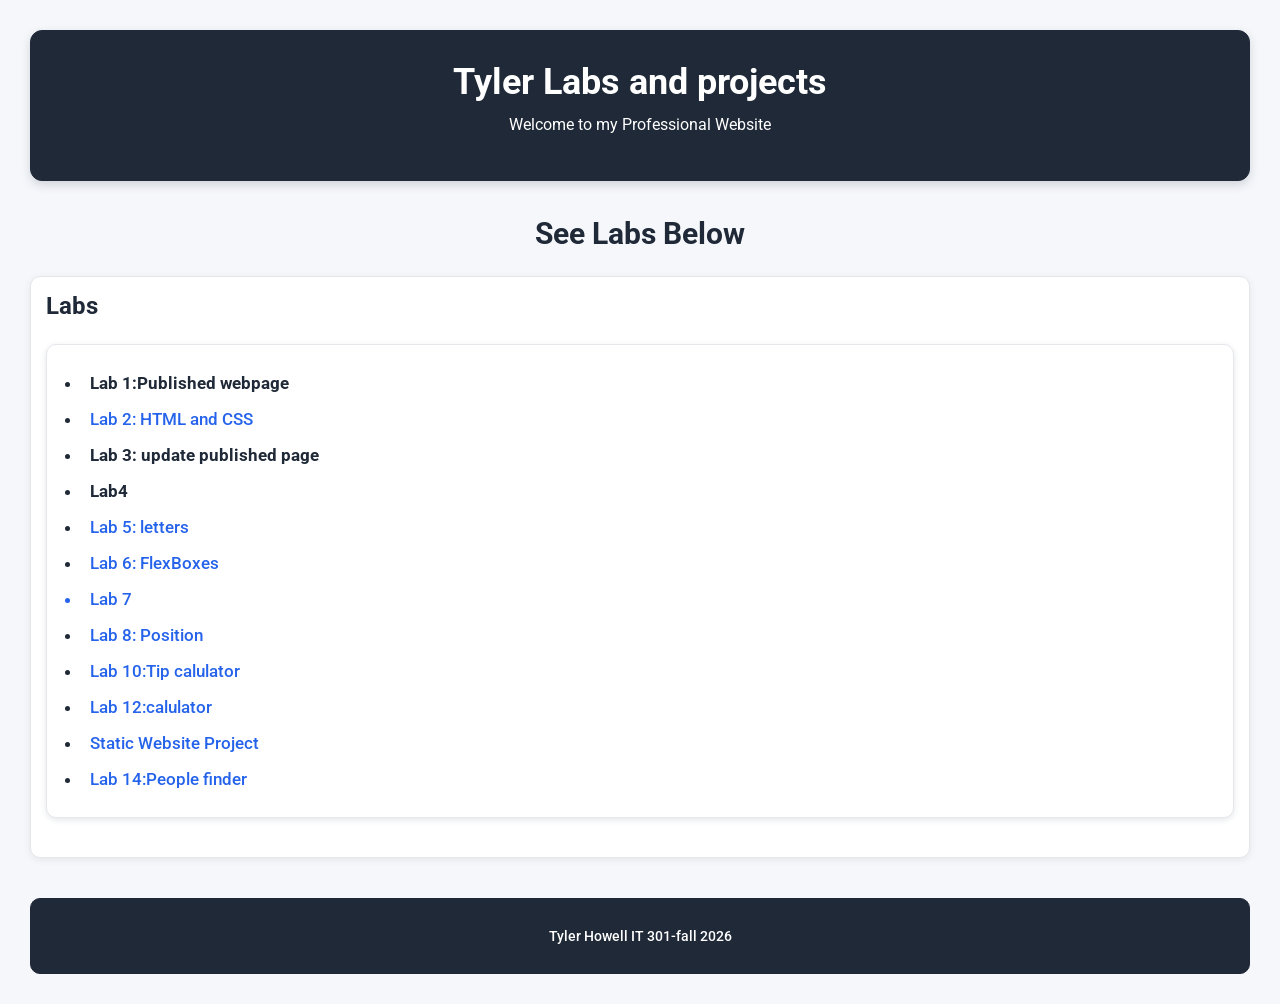
<file: index.html>
<!DOCTYPE html>
<html lang="en">
<head>
    <meta charset="UTF-8">
    <meta name="viewport" content="width=device-width, initial-scale=1.0">
    <title>Labs and Projects</title>
    <link rel="stylesheet" href="indexstyle.css">
<link rel="preconnect" href="https://fonts.googleapis.com">
<link rel="preconnect" href="https://fonts.gstatic.com" crossorigin>
<link href="https://fonts.googleapis.com/css2?family=Bitcount+Prop+Double+Ink:wght@100..900&family=Roboto:ital,wght@0,100..900;1,100..900&display=swap" rel="stylesheet">
<link rel="preconnect" href="https://fonts.googleapis.com">
<link rel="preconnect" href="https://fonts.gstatic.com" crossorigin>
<link href="https://fonts.googleapis.com/css2?family=Bitcount+Prop+Double+Ink:wght@100..900&family=Roboto:ital,wght@0,100..900;1,100..900&display=swap" rel="stylesheet">
</head>
<body>
    <header>Tyler Labs and projects
        <p>Welcome to my Professional Website</p> 
    </header>

    <h1>See Labs Below</h1>
    <h2>Labs
        <ul>
        <li>Lab 1:Published webpage</li>
        <li><a href="styling%20with%20CSS.html">Lab 2: HTML and CSS</a></li>
        <li>Lab 3: update published page</li>
        <li>Lab4 </li>
        <li><a href="Lab5.html"> Lab 5: letters</li>
        <li><a href="Lab6.html"> Lab 6: FlexBoxes</li>
        <li>Lab 7</li>
        <li><a href="position.html"> Lab 8: Position </li>
        <li><a href="Lab10.html"> Lab 10:Tip calulator</li>
        <li><a href="Lab12.html"> Lab 12:calulator</li>
        <li> <a href="project/index.html"> Static Website Project </li>
        <li><a href="lab14.html"> Lab 14:People finder</li>
        </ul>
    </h2>
</body>
<footer>
    <p>Tyler Howell IT 301-fall 2026</p>
</footer>
</html>
</file>
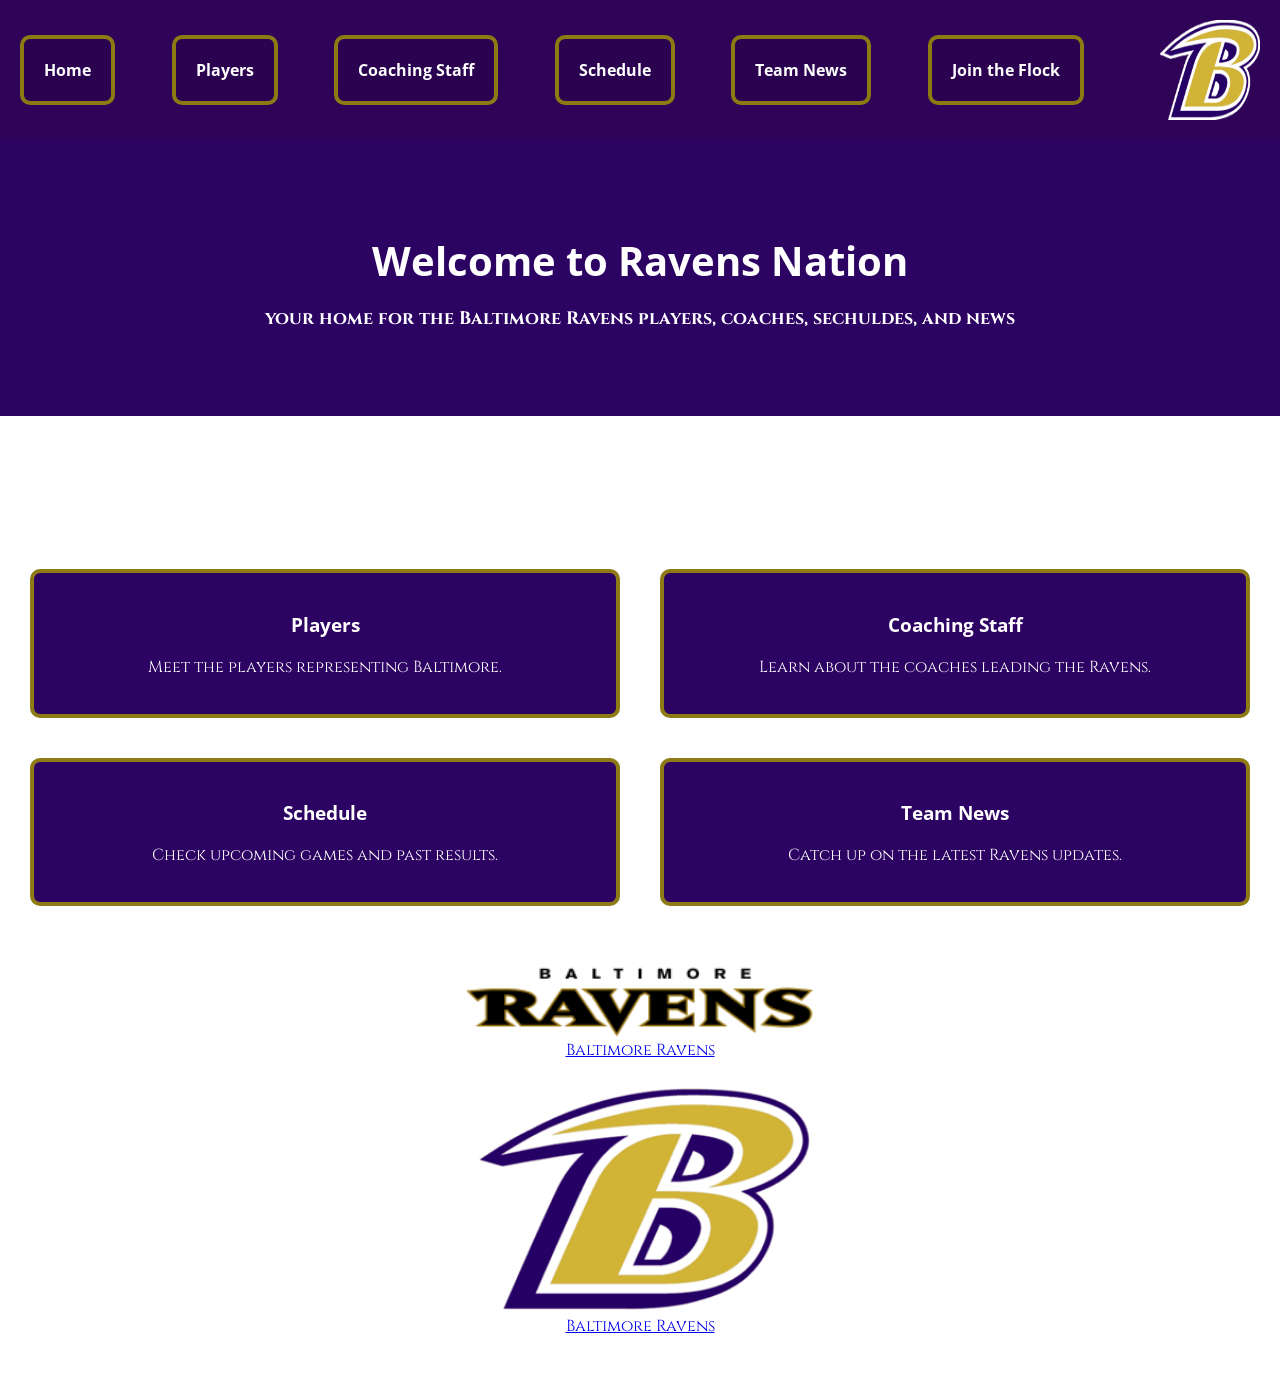
<file: project/index.html>
<!DOCTYPE html>
<html lang="en">
<head>
    <meta charset="UTF-8">
    <meta name="viewport" content="width=device-width, initial-scale=1.0">
    <title>Ravens Fan Page</title>
    <link rel="stylesheet" href="css/Indexstyle.css">
    <link rel="stylesheet" href="css/nav.css">
    <link rel="stylesheet" href="css/footer.css">
    <link rel="preconnect" href="https://fonts.googleapis.com">
<link rel="preconnect" href="https://fonts.gstatic.com" crossorigin>
<link href="https://fonts.googleapis.com/css2?family=Cinzel:wght@400..900&family=Open+Sans:ital,wght@0,300..800;1,300..800&display=swap" rel="stylesheet">
</head>
<body>
    <header>    
        <nav>                                                   <!-- NavBar-->

            <a href="index.html">Home</a>
            <a href="players.html">Players</a>
            <a href="coaches.html">Coaching Staff</a>
            <a href="schedule.html">Schedule</a>
            <a href="news.html">Team News</a>
            <a href="newsletter.html">Join the Flock</a>
            <img src="Images/sheildlogo.png" alt="Baltimore Ravens shield logo" class="nav-logo">
        </nav>
    </header>
    <section class="welcom">                                            <!-- Head of Page, the welcome -->
        <h1>Welcome to Ravens Nation</h1>
        <p>
            your home for the Baltimore Ravens players, coaches, sechuldes, and news
        </p>
    </section>


    <section class="sections">                               <!-- Section for all nav links to other parts of the website -->
    <h2>Explore Ravens Nation</h2>

    <a href="players.html" class="players card">
        <h3>Players</h3>
        <p>Meet the players representing Baltimore.</p>      
    </a>

    <a href="coaches.html" class="coaches card">
        <h3>Coaching Staff</h3>
        <p>Learn about the coaches leading the Ravens.</p>
    </a>

    <a href="schedule.html" class="schedule card">
        <h3>Schedule</h3>
        <p>Check upcoming games and past results.</p>
    </a>

    <a href="news.html" class="news card">
        <h3>Team News</h3>
        <p>Catch up on the latest Ravens updates.</p>
    </a>
</section>
<footer class="footer">                             <!-- Footer With Both Logos -->
    <img src="Images/ravenslogo.webp" alt="Baltimore Ravens team logo">
    <a href="https://commons.wikimedia.org/wiki/File:Baltimore_Ravens_wordmark.svg">Baltimore Ravens</a>, Public domain, via Wikimedia Commons
    <img src="Images/sheildlogo.png" alt="Baltimore Ravens team logo">
    <a href="https://commons.wikimedia.org/wiki/File:Baltimore_Ravens_B.png">Baltimore Ravens</a>, Public domain, via Wikimedia Commons
</footer>
</body>
</html>
</file>
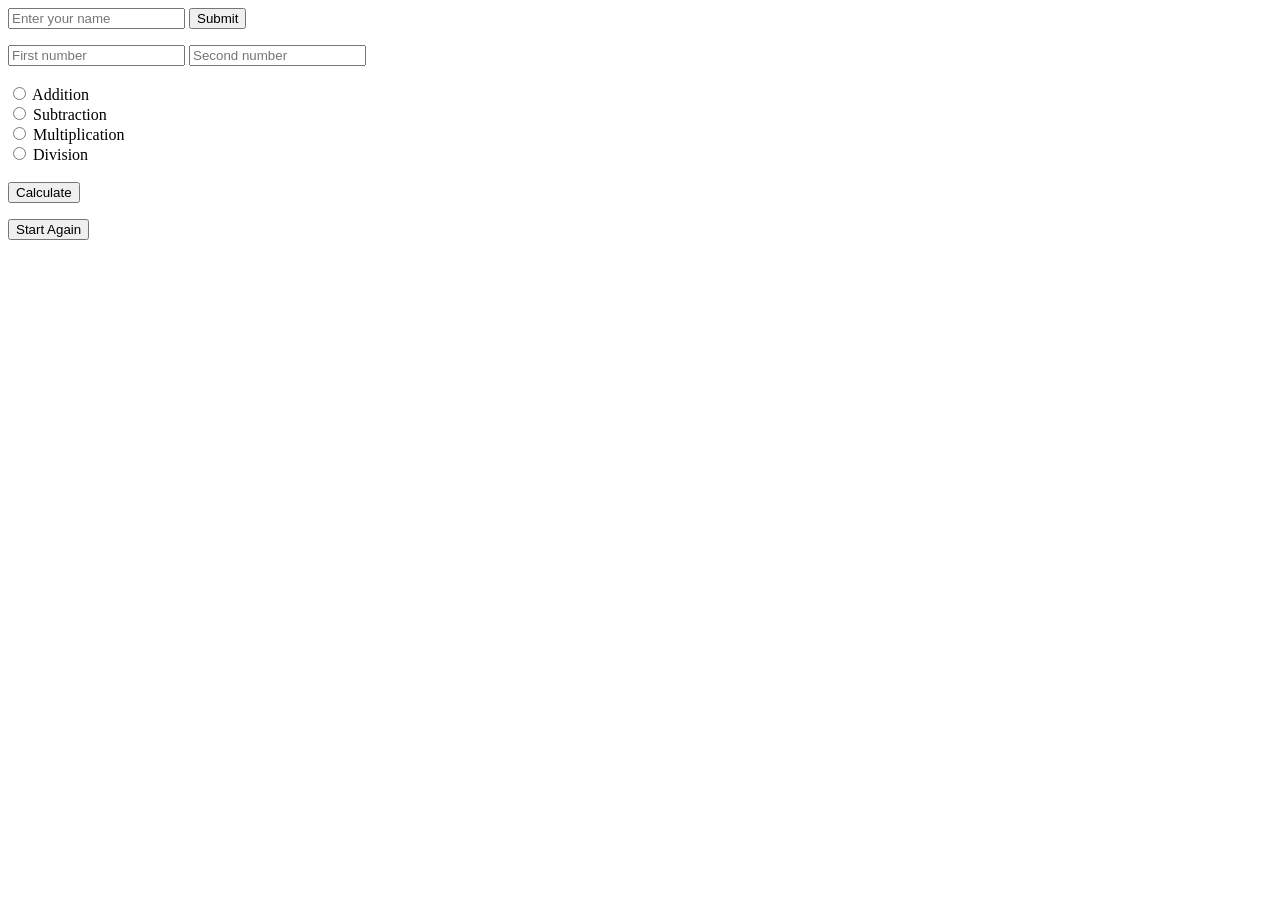
<file: Lab12.html>
<!DOCTYPE html>
<html lang="en">
<head>
    <meta charset="UTF-8">
    <meta name="viewport" content="width=device-width, initial-scale=1.0">
    <title>Document</title>
</head>
<body>
    <input type="text" id="name" placeholder="Enter your name">
    <button onclick="greet()">Submit</button>
    <p id="greeting"></p>

<input type="number" id="num1" placeholder="First number">
<input type="number" id="num2" placeholder="Second number">

<br><br>

<input type="radio" name="math" value="add"> Addition
<br>
<input type="radio" name="math" value="subtract"> Subtraction
<br>
<input type="radio" name="math" value="multiply"> Multiplication
<br>
<input type="radio" name="math" value="divide"> Division

<br><br>

<button onclick="calculate()">Calculate</button>

<p id="result"></p>

<button onclick="resetPage()">Start Again</button>

<script>

    function greet() {
    let name = document.getElementById("name").value;
    document.getElementById("greeting").textContent = "Hello, " + name;
}

function calculate() {
    let num1 = Number(document.getElementById("num1").value);
    let num2 = Number(document.getElementById("num2").value);
    let math = document.querySelector('input[name="math"]:checked');

    if (math == null) {
        document.getElementById("result").textContent = "Choose a calculation";
    }
    else if (math.value == "add") {
        document.getElementById("result").textContent = num1 + num2;
    }
    else if (math.value == "subtract") {
        document.getElementById("result").textContent = num1 - num2;
    }
    else if (math.value == "multiply") {
        document.getElementById("result").textContent = num1 * num2;
    }
    else if (math.value == "divide") {
        if (num2 == 0) {
            document.getElementById("result").textContent = "Cannot divide by zero";
        }
        else {
            document.getElementById("result").textContent = num1 / num2;
        }
    }
}

function resetPage() {
    document.getElementById("name").value = "";
    document.getElementById("num1").value = "";
    document.getElementById("num2").value = "";
    document.getElementById("greeting").textContent = "";
    document.getElementById("result").textContent = "";
}

</script>
</body>
</html>
</file>
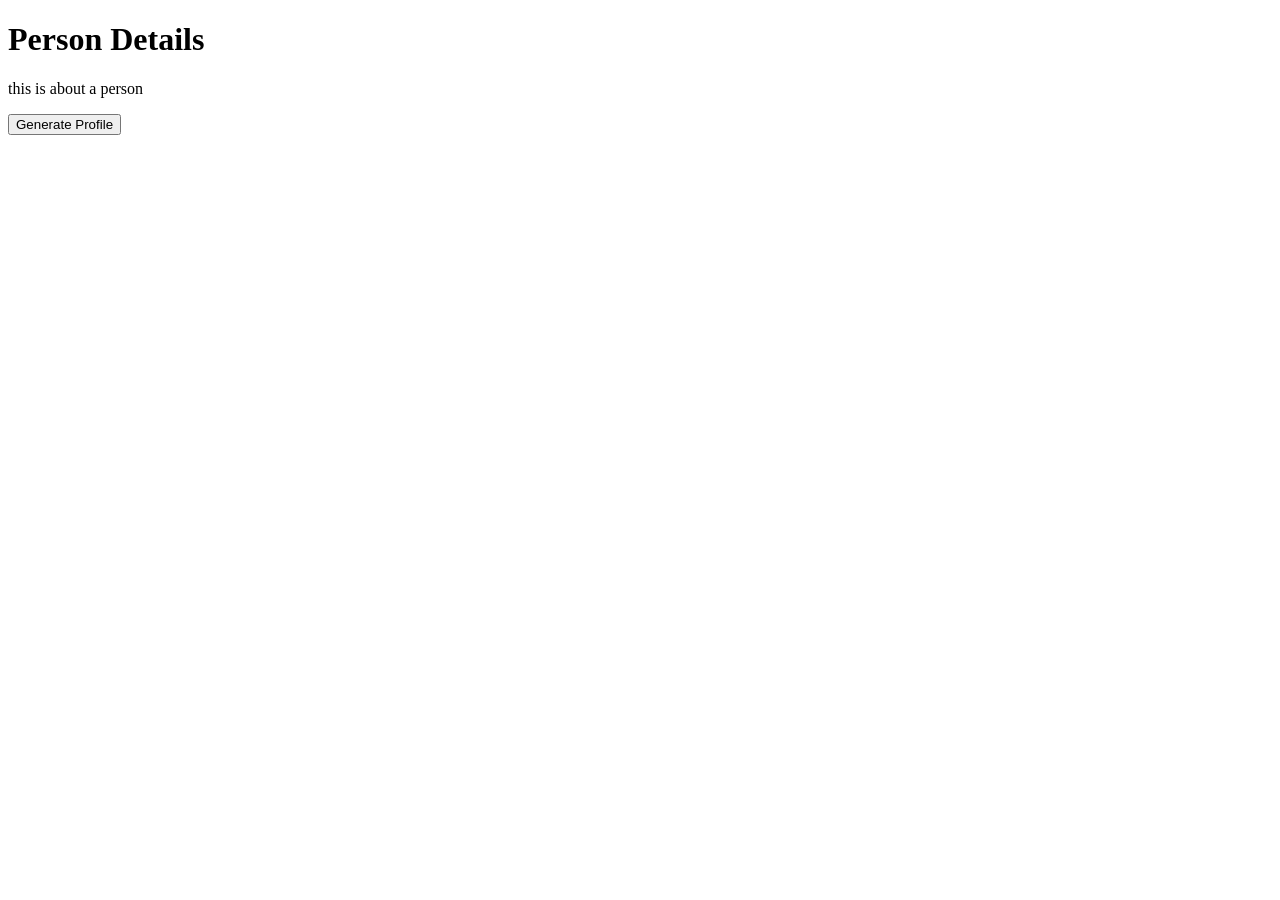
<file: lab14.html>
<!DOCTYPE html>
<html lang="en">
<head>
    <meta charset="UTF-8">
    <meta name="viewport" content="width=device-width, initial-scale=1.0">
    <title>Lab 14</title>
</head>
<body>
    <h1>Person Details</h1>
    <p>this is about a person</p>

    <script>
    let img = document.createElement('img');
    let bttn = document.createElement('button');
    let div = document.createElement('div');

    bttn.type = 'button';
    bttn.textContent = 'Generate Profile';

    document.body.appendChild(bttn);
    document.body.appendChild(div);

    const createProfile = async () => {
        let response = await fetch('https://randomuser.me/api/');
        let data = await response.json();

        let user = data.results[0];

        img.src = user.picture.large;
        img.alt = 'User picture';
        img.style.width = '150px';

        let name = document.createElement('p');
        name.textContent = user.name.first + ' ' + user.name.last;

        let email = document.createElement('p');
        email.textContent = user.email;

        let phone = document.createElement('p');
        phone.textContent = user.phone;

        div.innerHTML = '';
        div.appendChild(img);
        div.appendChild(name);
        div.appendChild(email);
        div.appendChild(phone);
    
};


    bttn.addEventListener('click', createProfile);
</script>

</body>
</html>
</file>
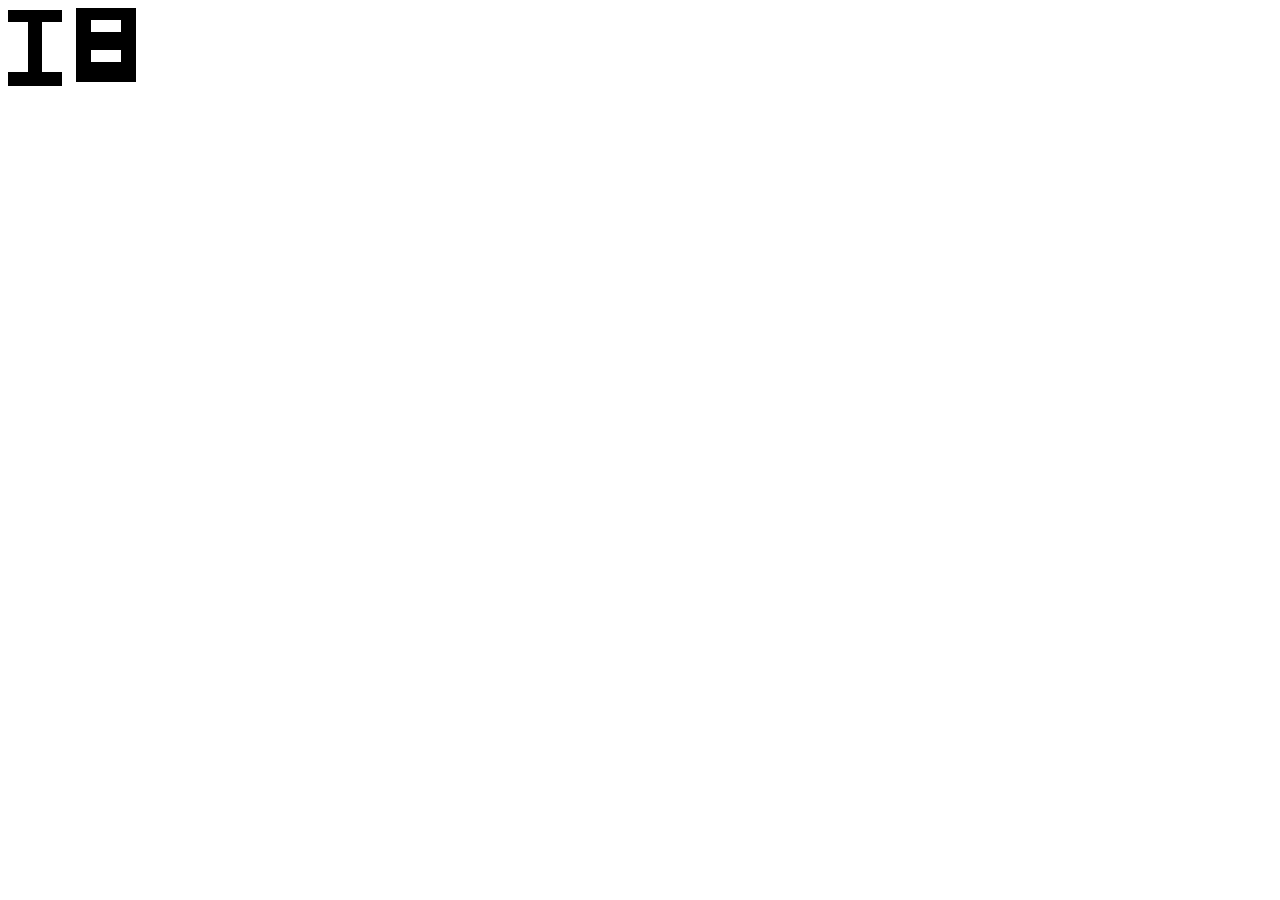
<file: Lab5.html>
<!DOCTYPE html>
<html lang="en">
<head>
    <meta charset="UTF-8">
    <meta name="viewport" content="width=device-width, initial-scale=1.0">
    <title>Lab 5</title>
    <style>
.i{background-color: black;
display: inline-block;
}
.il,.ir{
    background-color: white;
    display: inline-block;
    width:20px;
    height: 50px;
    
    
}
.il{
    margin: 12px 5px 10px 0;
}
.ir{ margin: 12px 0  10px  5px;

}
.b{
    background-color: black;
    display: inline-block;
    width: 60px;
    height: 74px;
    margin-left: 10px;
    }

    .btop, .bbottom {
        background-color: white;
        width: 30px;
        height: 12px;
        margin-left: 15px;
    }

    .btop {
        margin-top: 12px;
    }

    .bbottom {
        margin-top: 18px;
    }

</style>
</head>
<body>
<div class="i">
    <div class="il"></div>
    <div class="ir"></div>
</div>
<div class="b">
        <div class="btop"></div>
        <div class="bbottom"></div>
    </div>
</body>
</html>
</file>
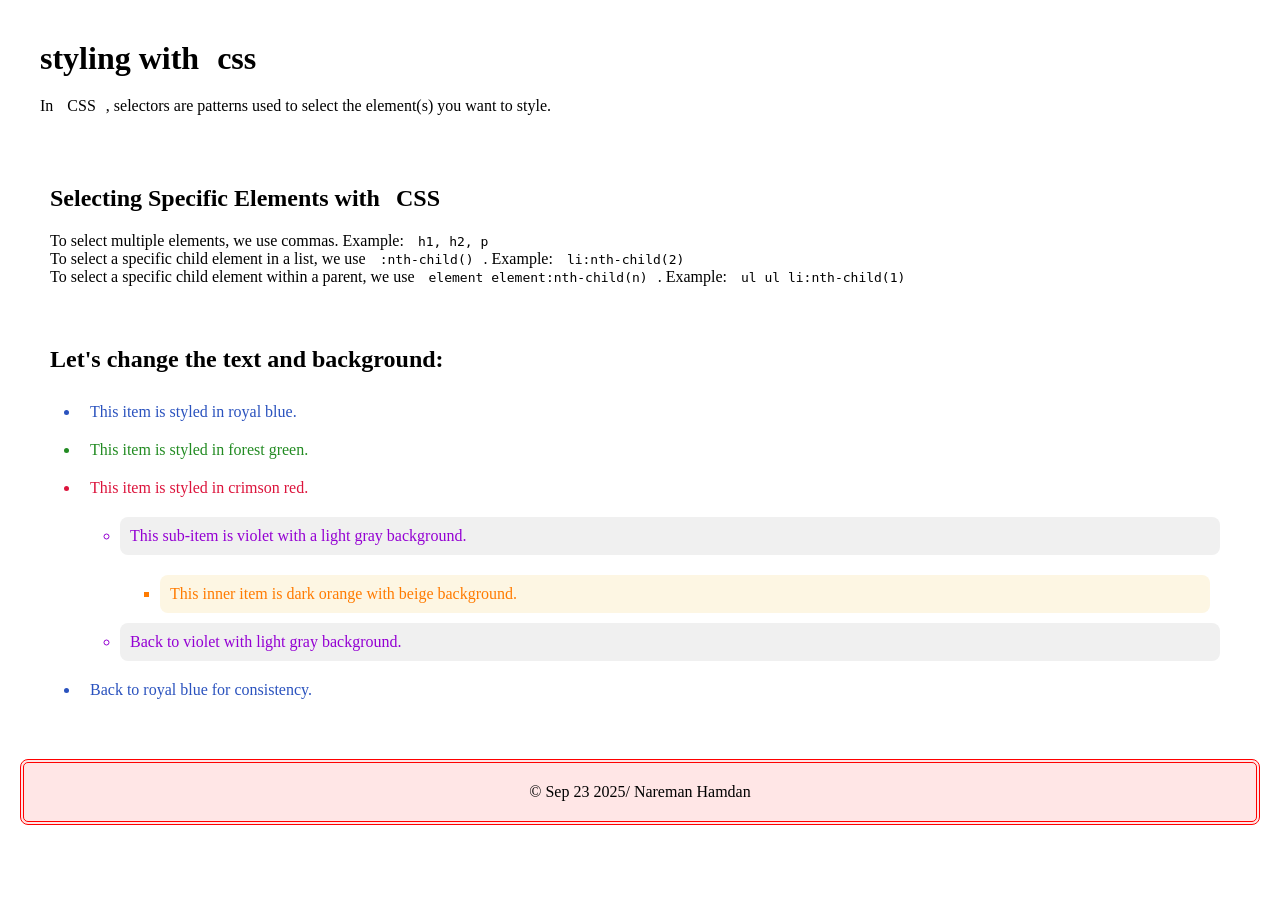
<file: styling with CSS.html>
<!DOCTYPE html>
<html lang="en">
<head>
  <meta charset="UTF-8">
  <meta name="viewport" content="width=device-width, initial-scale=1.0">
  <title>Styling with CSS</title>
  <link rel="stylesheet" href="style.css">
</head>
<body>


  <header>
    <h1>styling with <span>css</span></h1>
    <p>In <span>CSS</span>, selectors are patterns used to select the element(s) you want to style.</p>
  </header>

 <main>

    <section>
      <h2>Selecting Specific Elements with <span>CSS</span></h2>
      <p>
        To select multiple elements, we use commas. Example: <code>h1, h2, p</code><br>
        To select a specific child element in a list, we use <code>:nth-child()</code>. Example: <code>li:nth-child(2)</code><br>
        To select a specific child element within a parent, we use <code>element element:nth-child(n)</code>. Example: <code>ul ul li:nth-child(1)</code>

      </p>
    </section>
    
    <section>
        <h2>Let's change the text and background:</h2>
        <ul>
          <li>This item is styled in royal blue.</li>
          <li>This item is styled in forest green.</li>
          <li>This item is styled in crimson red.</li>

          <ul>
            <li>This sub-item is violet with a light gray background.</li>
            <ul>
              <li>This inner item is dark orange with beige background.</li>
            </ul>
            <li>Back to violet with light gray background.</li>
          </ul>

          <li>Back to royal blue for consistency.</li>
        </ul>
      </section>
  
  </main>

  <footer>
    <p>&#169; Sep 23 2025/ Nareman Hamdan</p>
  </footer>

</body>
</html>
</file>
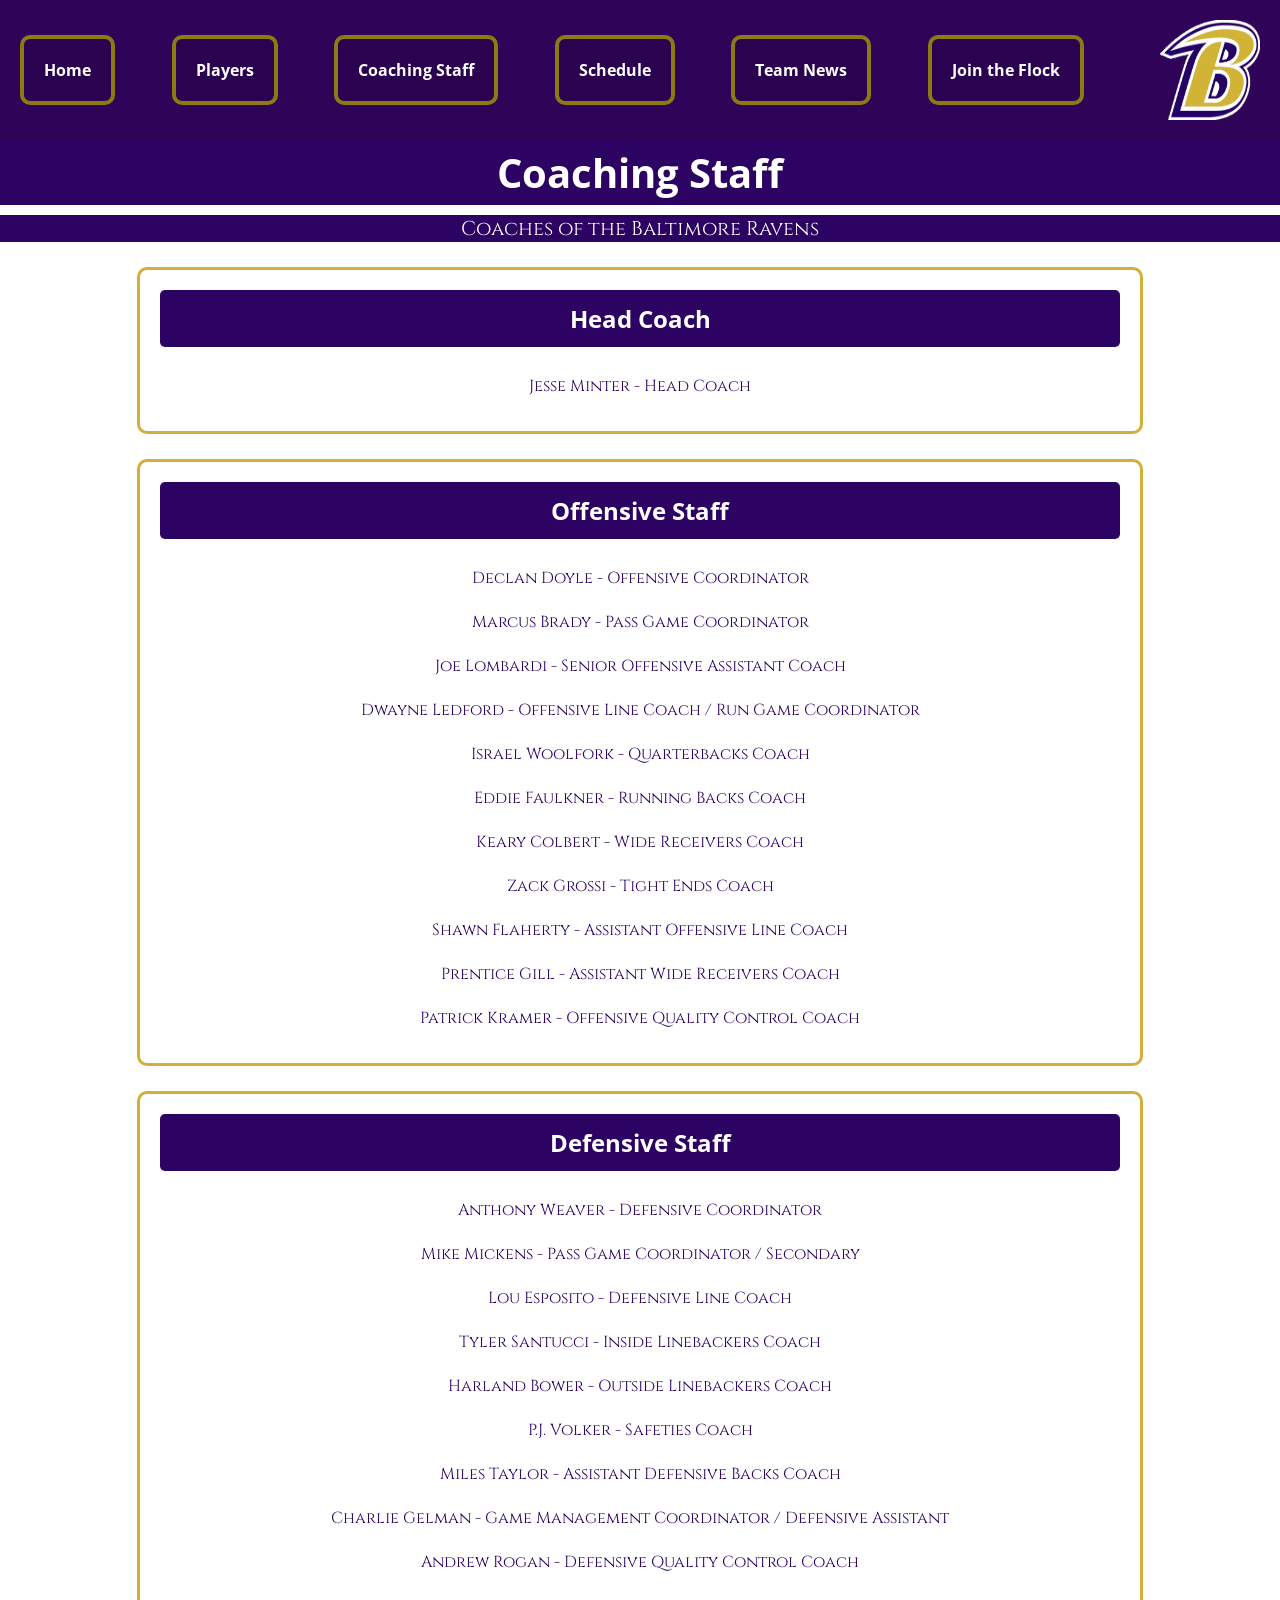
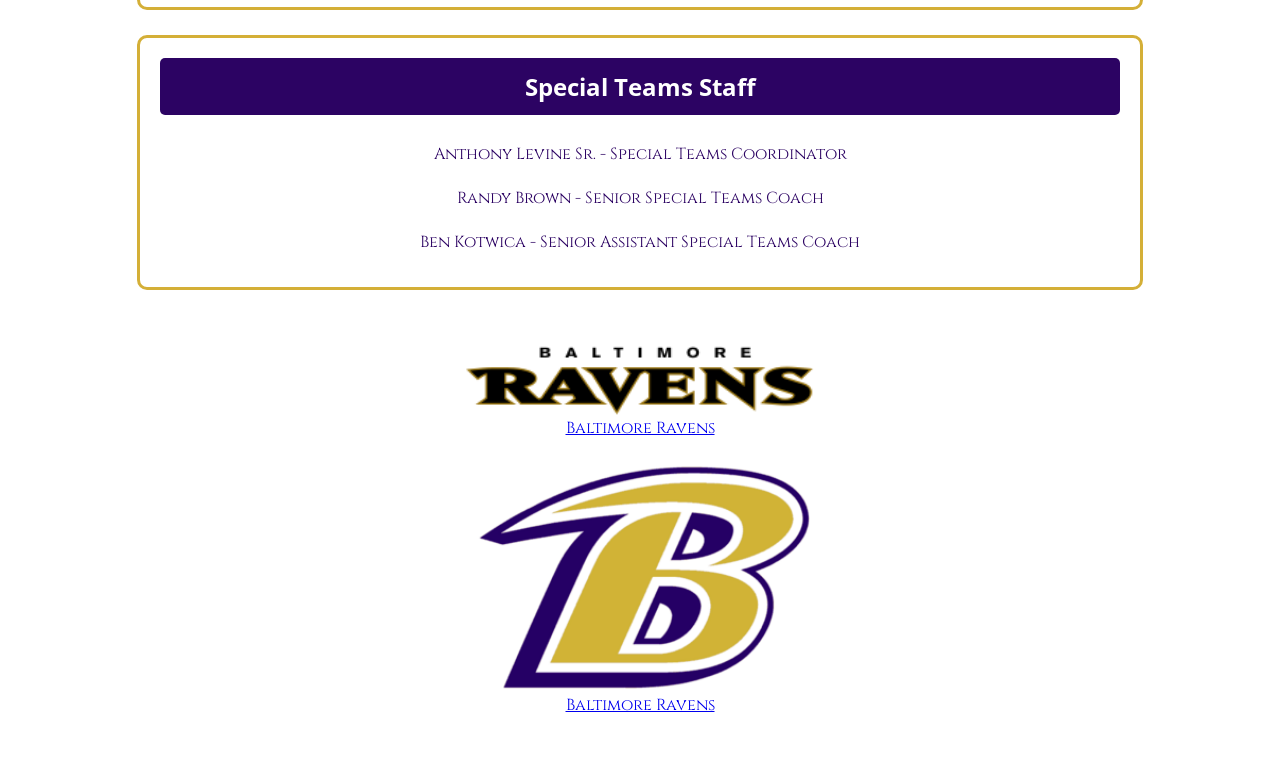
<file: project/coaches.html>
<!DOCTYPE html>
<html lang="en">
<head>
    <meta charset="UTF-8">
    <meta name="viewport" content="width=device-width, initial-scale=1.0">
    <title>Coaches</title>
    <link rel="stylesheet" href="css/nav.css">
    <link rel="stylesheet" href="css/footer.css">
    <link rel="stylesheet" href="css/coaches.css">
    <link rel="preconnect" href="https://fonts.googleapis.com">
<link rel="preconnect" href="https://fonts.gstatic.com" crossorigin>
<link href="https://fonts.googleapis.com/css2?family=Cinzel:wght@400..900&family=Open+Sans:ital,wght@0,300..800;1,300..800&display=swap" rel="stylesheet">
</head>
<body>
    <header>    
        <nav>                                           <!-- NavBar-->
            <a href="index.html">Home</a>
            <a href="players.html">Players</a>
            <a href="coaches.html">Coaching Staff</a>
            <a href="schedule.html">Schedule</a>
            <a href="news.html">Team News</a>
            <a href="newsletter.html">Join the Flock</a>
            <img src="Images/sheildlogo.png" alt="Baltimore Ravens shield logo" class="nav-logo">
        </nav>
    </header>

    <section class="coaches-header">        <!-- First main banner -->
    <h1>Coaching Staff</h1>
    <p>Coaches of the Baltimore Ravens</p>
    </section>

    <section class="coach-box">             <!-- Head coach of the ravens -->
    <h2>Head Coach</h2>
    <p>Jesse Minter - Head Coach</p>
</section>


<section class="coach-box">   <!-- Offenseive coaches-->
    <h2>Offensive Staff</h2>
    <p>Declan Doyle - Offensive Coordinator</p>
    <p>Marcus Brady - Pass Game Coordinator</p>
    <p>Joe Lombardi - Senior Offensive Assistant Coach</p>
    <p>Dwayne Ledford - Offensive Line Coach / Run Game Coordinator</p>
    <p>Israel Woolfork - Quarterbacks Coach</p>
    <p>Eddie Faulkner - Running Backs Coach</p>
    <p>Keary Colbert - Wide Receivers Coach</p>
    <p>Zack Grossi - Tight Ends Coach</p>
    <p>Shawn Flaherty - Assistant Offensive Line Coach</p>
    <p>Prentice Gill - Assistant Wide Receivers Coach</p>
    <p>Patrick Kramer - Offensive Quality Control Coach</p>
</section>

<section class="coach-box">            <!-- Defensive coaches-->
    <h2>Defensive Staff</h2>
    <p>Anthony Weaver - Defensive Coordinator</p>
    <p>Mike Mickens - Pass Game Coordinator / Secondary</p>
    <p>Lou Esposito - Defensive Line Coach</p>
    <p>Tyler Santucci - Inside Linebackers Coach</p>
    <p>Harland Bower - Outside Linebackers Coach</p>
    <p>P.J. Volker - Safeties Coach</p>
    <p>Miles Taylor - Assistant Defensive Backs Coach</p>
    <p>Charlie Gelman - Game Management Coordinator / Defensive Assistant</p>
    <p>Andrew Rogan - Defensive Quality Control Coach</p>
</section>

<section class="coach-box">                                                     <!-- Special Teams coaches -->
    <h2>Special Teams Staff</h2>
    <p>Anthony Levine Sr. - Special Teams Coordinator</p>
    <p>Randy Brown - Senior Special Teams Coach</p>
    <p>Ben Kotwica - Senior Assistant Special Teams Coach</p>
</section>


<footer class="footer">                                              <!-- Footer With Both Logos -->
    <img src="Images/ravenslogo.webp" alt="Baltimore Ravens team logo">
    <a href="https://commons.wikimedia.org/wiki/File:Baltimore_Ravens_wordmark.svg">Baltimore Ravens</a>, Public domain, via Wikimedia Commons
    <img src="Images/sheildlogo.png" alt="Baltimore Ravens team logo">
    <a href="https://commons.wikimedia.org/wiki/File:Baltimore_Ravens_B.png">Baltimore Ravens</a>, Public domain, via Wikimedia Commons
</footer>
    
</body>
</html>
</file>
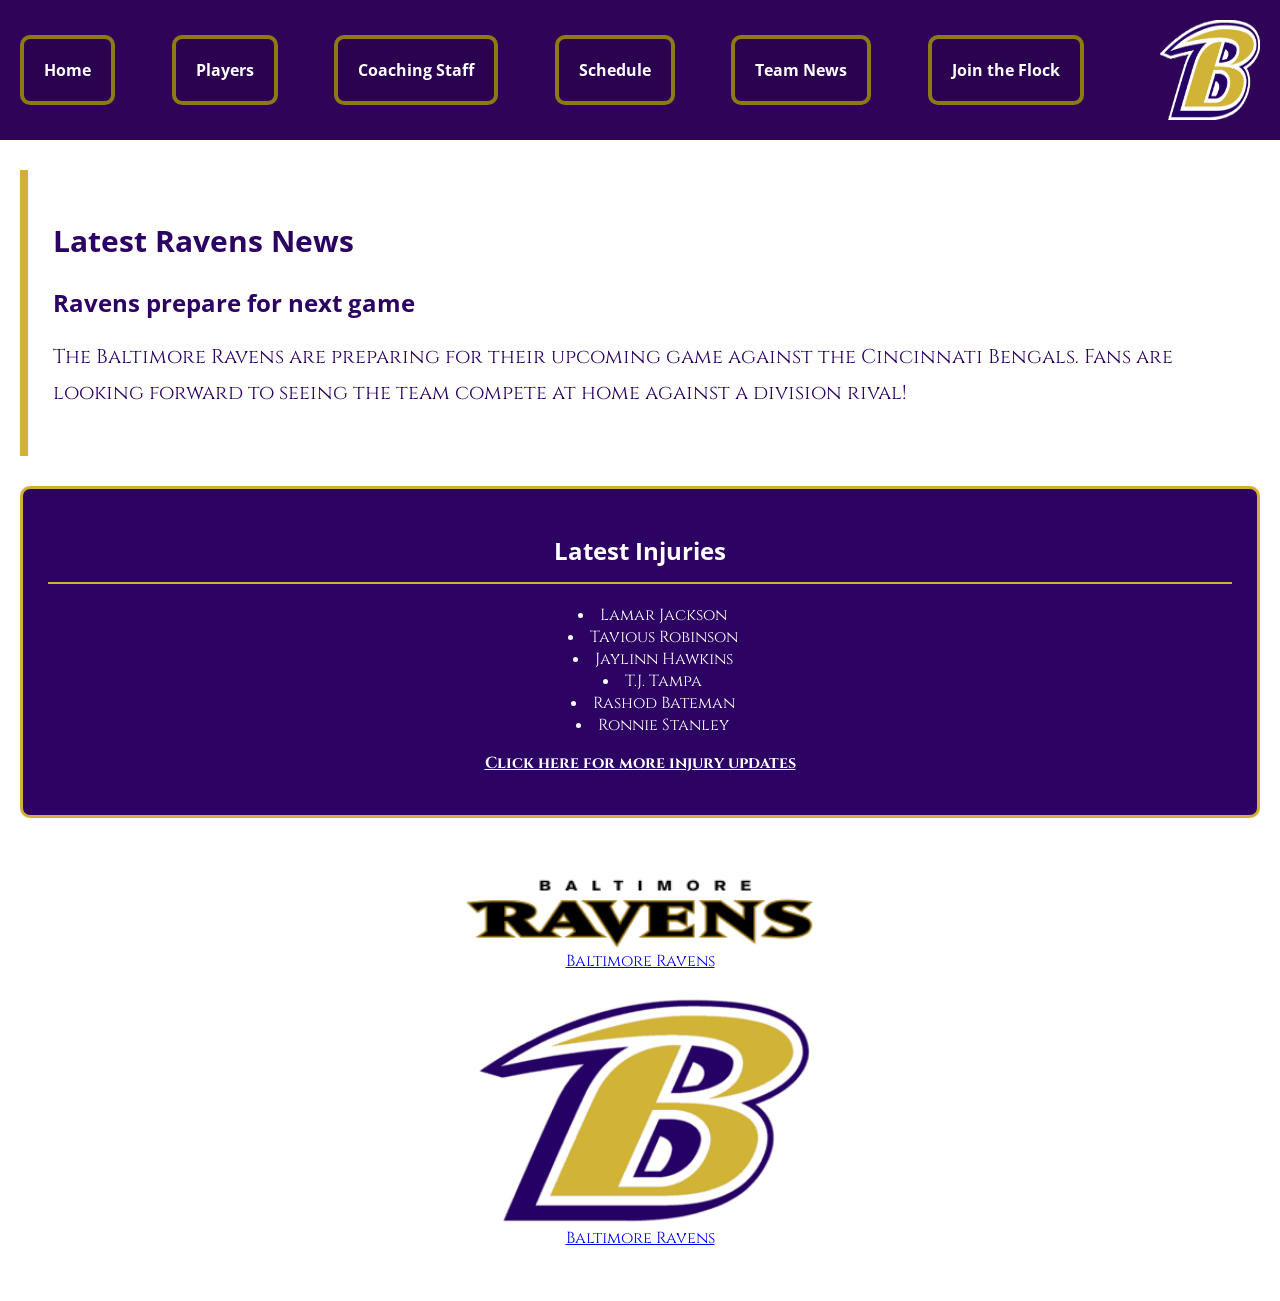
<file: project/news.html>
<!DOCTYPE html>
<html lang="en">
<head>
    <meta charset="UTF-8">
    <meta name="viewport" content="width=device-width, initial-scale=1.0">
    <title>News</title>
    <link rel="stylesheet" href="css/nav.css">
    <link rel="stylesheet" href="css/footer.css">
    <link rel="stylesheet" href="css/news.css">
    <link rel="preconnect" href="https://fonts.googleapis.com">
<link rel="preconnect" href="https://fonts.gstatic.com" crossorigin>
<link href="https://fonts.googleapis.com/css2?family=Cinzel:wght@400..900&family=Open+Sans:ital,wght@0,300..800;1,300..800&display=swap" rel="stylesheet">
</head>
<body>
    <header>    
        <nav>                                           <!-- NavBar-->
            <a href="index.html">Home</a>
            <a href="players.html">Players</a>
            <a href="coaches.html">Coaching Staff</a>
            <a href="schedule.html">Schedule</a>
            <a href="news.html">Team News</a>
            <a href="newsletter.html">Join the Flock</a>
            <img src="Images/sheildlogo.png" alt="Baltimore Ravens shield logo" class="nav-logo">
        </nav>
    </header>


<section class="news">                                      <!-- News banner at the top under the NAV -->
        <h1>Latest Ravens News</h1>
        <h2>Ravens prepare for next game</h2>
        <p>
            The Baltimore Ravens are preparing for their upcoming game
            against the Cincinnati Bengals. Fans are looking forward to
            seeing the team compete at home against a division rival!
        </p>
    </section>

    <section class="injuries">                               <!-- small list of injuries box -->
        <h2>Latest Injuries</h2>
        <ul>
            <li>Lamar Jackson</li>
            <li>Tavious Robinson</li>
            <li>Jaylinn Hawkins</li>
            <li>T.J. Tampa</li>
            <li>Rashod Bateman</li>
            <li>Ronnie Stanley</li>
        </ul>
        <p>
    <a href="https://www.baltimoreravens.com/team/injury-report/"  
       target="_blank" rel="noopener noreferrer">
        Click here for more injury updates                                  <!-- real injuries refrence link -->
    </a>
</p>
    </section>


<footer class="footer">                                                  <!-- Footer With Both Logos -->
    <img src="Images/ravenslogo.webp" alt="Baltimore Ravens team logo">
    <a href="https://commons.wikimedia.org/wiki/File:Baltimore_Ravens_wordmark.svg">Baltimore Ravens</a>, Public domain, via Wikimedia Commons
    <img src="Images/sheildlogo.png" alt="Baltimore Ravens team logo">
    <a href="https://commons.wikimedia.org/wiki/File:Baltimore_Ravens_B.png">Baltimore Ravens</a>, Public domain, via Wikimedia Commons
</footer>




</body>
</html>
</file>
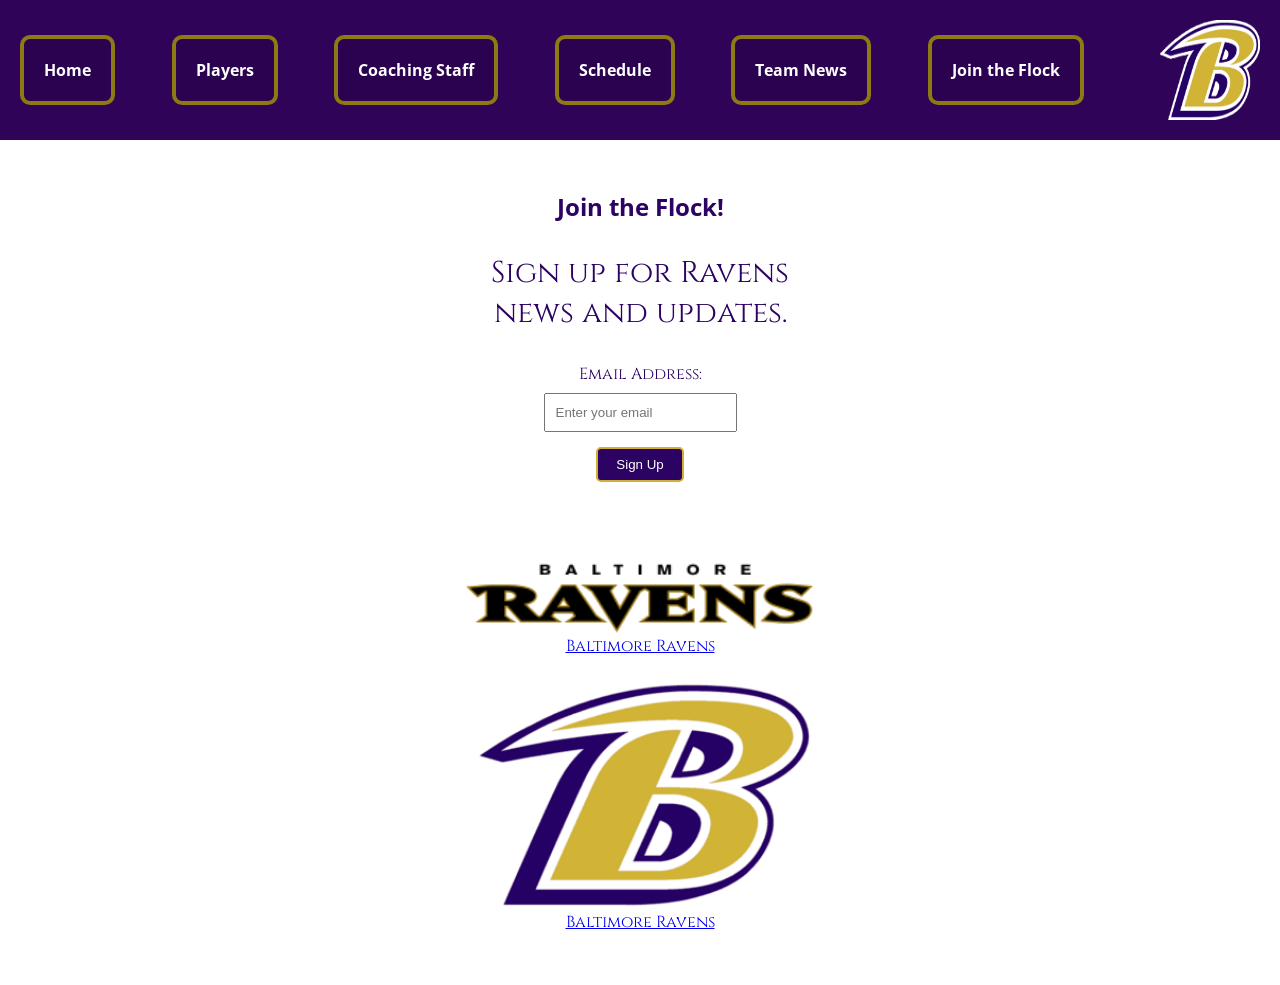
<file: project/newsletter.html>
<!DOCTYPE html>
<html lang="en">
<head>
    <meta charset="UTF-8">
    <meta name="viewport" content="width=device-width, initial-scale=1.0">
    <title>Newsletter</title>
    <link rel="stylesheet" href="css/nav.css">
    <link rel="stylesheet" href="css/footer.css">
    <link rel="stylesheet" href="css/flock.css">
    <link rel="preconnect" href="https://fonts.googleapis.com">
<link rel="preconnect" href="https://fonts.gstatic.com" crossorigin>
<link href="https://fonts.googleapis.com/css2?family=Cinzel:wght@400..900&family=Open+Sans:ital,wght@0,300..800;1,300..800&display=swap" rel="stylesheet">

</head>
<body>
    <header>    
        <nav>                                                   <!-- NavBar-->
            <a href="index.html">Home</a>
            <a href="players.html">Players</a>
            <a href="coaches.html">Coaching Staff</a>
            <a href="schedule.html">Schedule</a>
            <a href="news.html">Team News</a>
            <a href="newsletter.html">Join the Flock</a>
            <img src="Images/sheildlogo.png" alt="Baltimore Ravens shield logo" class="nav-logo">
        </nav>
    </header>

    <section class="signup-box">                         <!-- Text asks to sign up -->
        <h1>Join the Flock!</h1>
        <p>Sign up for Ravens news and updates.</p>

        <form action="#" method="get">                      <!-- ask for email to sign up -->
            <label for="email">Email Address:</label>
            <input type="email" id="email" name="email"
                   placeholder="Enter your email" required>
            <button type="submit">Sign Up</button>
        </form>
    </section>

    <footer class="footer">                                              <!-- Footer With Both Logos -->
    <img src="Images/ravenslogo.webp" alt="Baltimore Ravens team logo">
    <a href="https://commons.wikimedia.org/wiki/File:Baltimore_Ravens_wordmark.svg">Baltimore Ravens</a>, Public domain, via Wikimedia Commons
    <img src="Images/sheildlogo.png" alt="Baltimore Ravens team logo">
    <a href="https://commons.wikimedia.org/wiki/File:Baltimore_Ravens_B.png">Baltimore Ravens</a>, Public domain, via Wikimedia Commons
</footer>

</body>
</html>
</file>
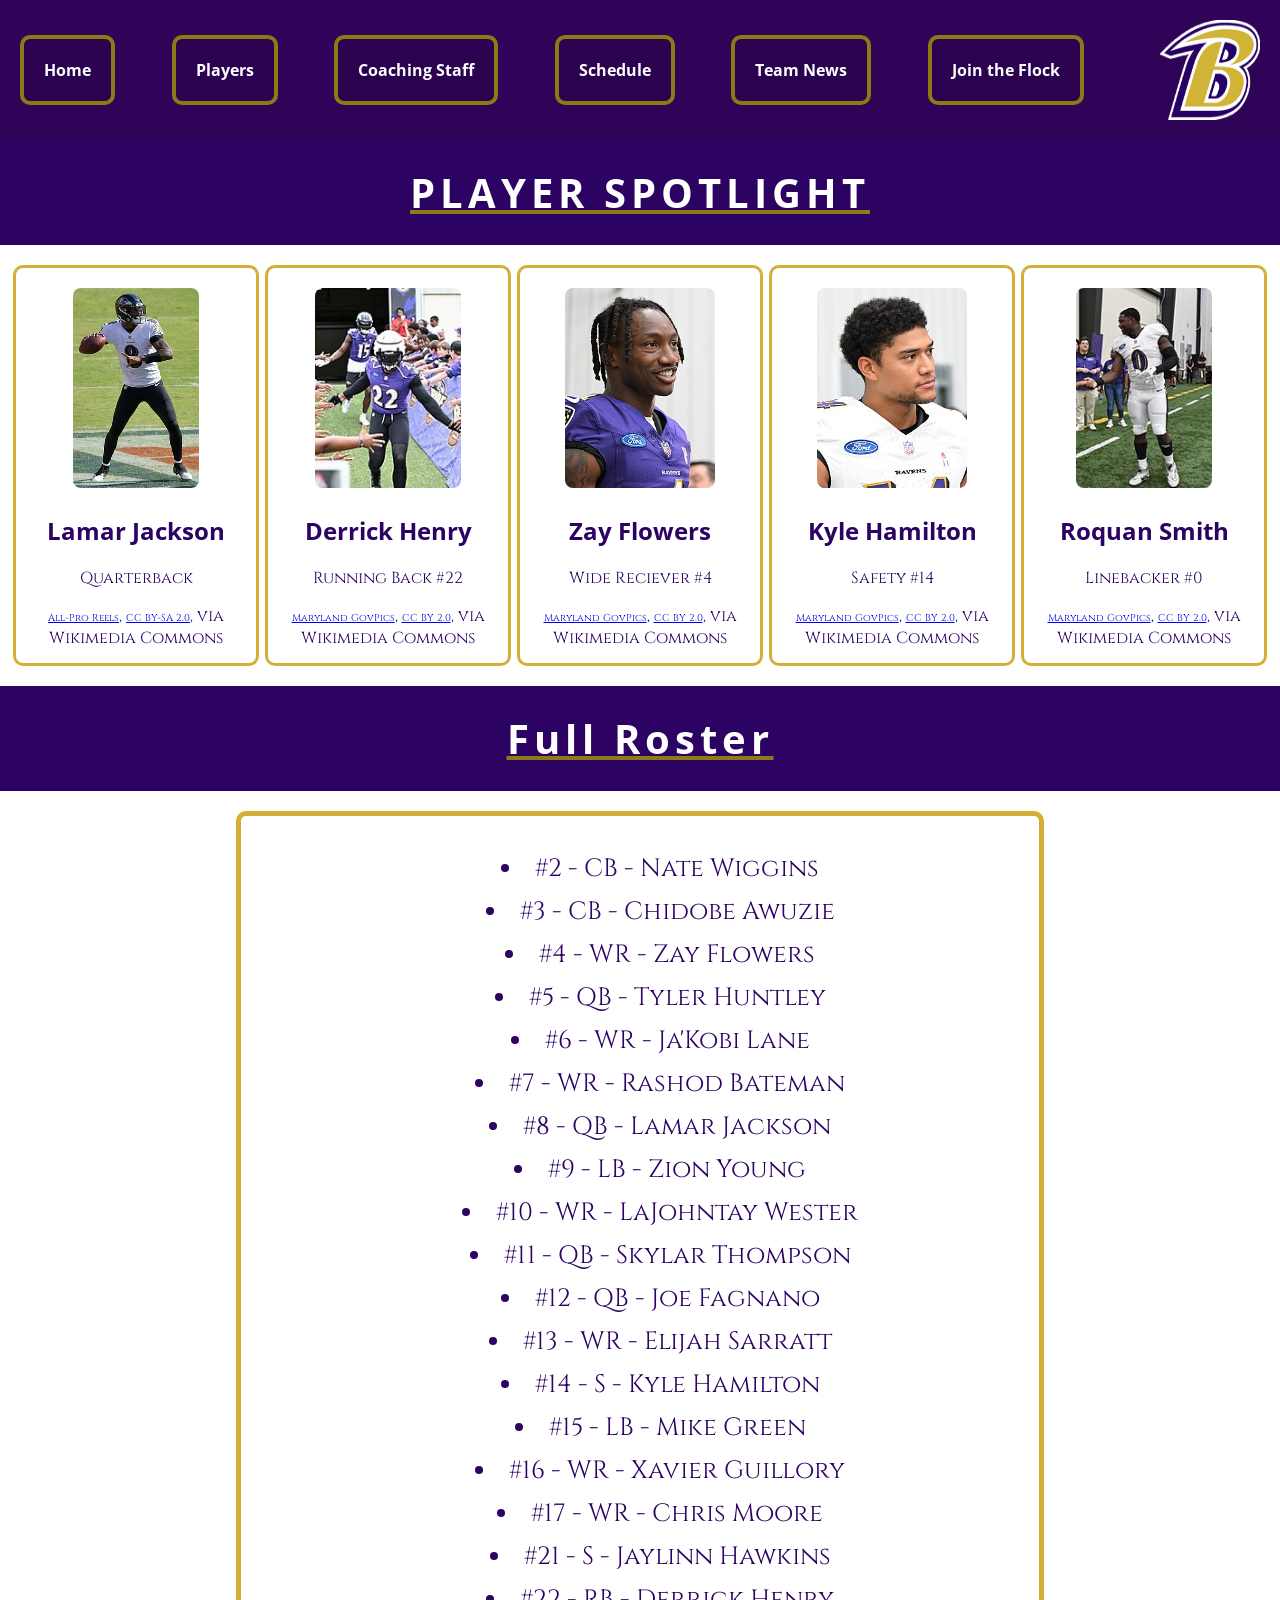
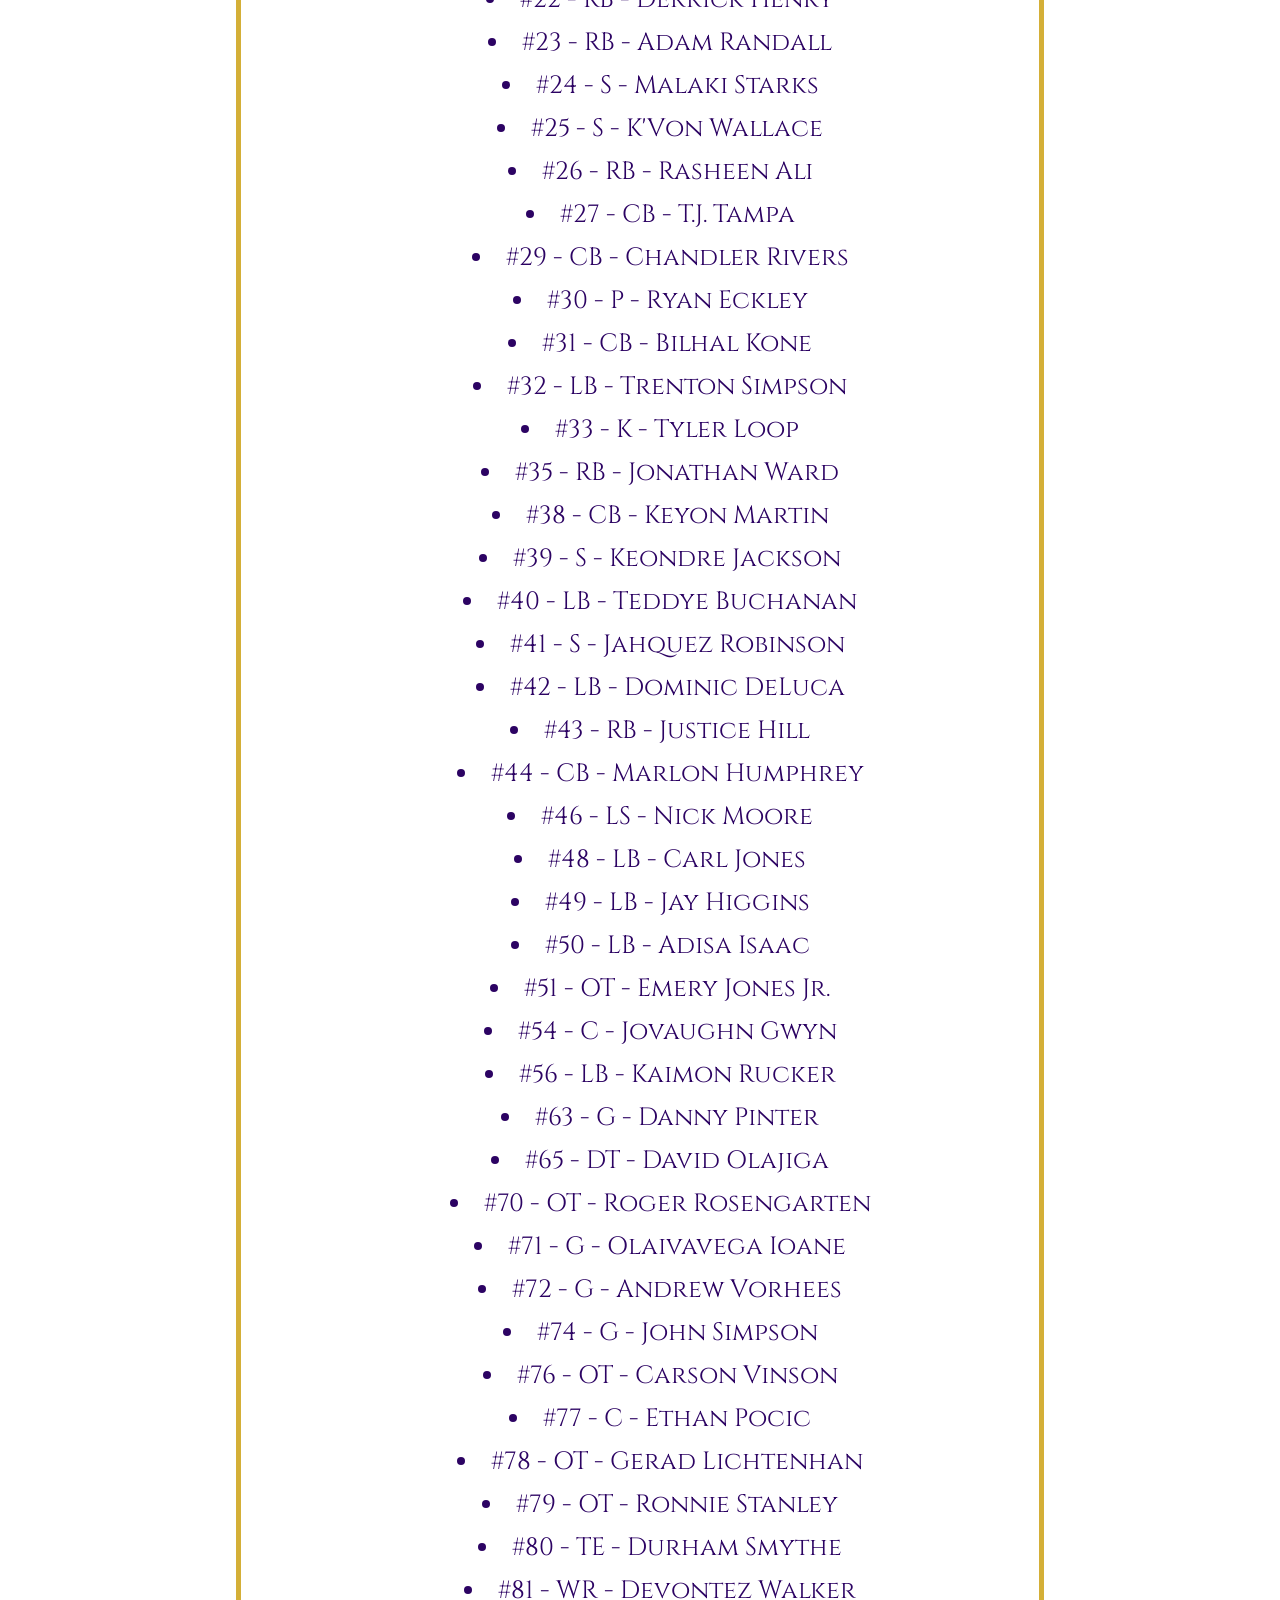
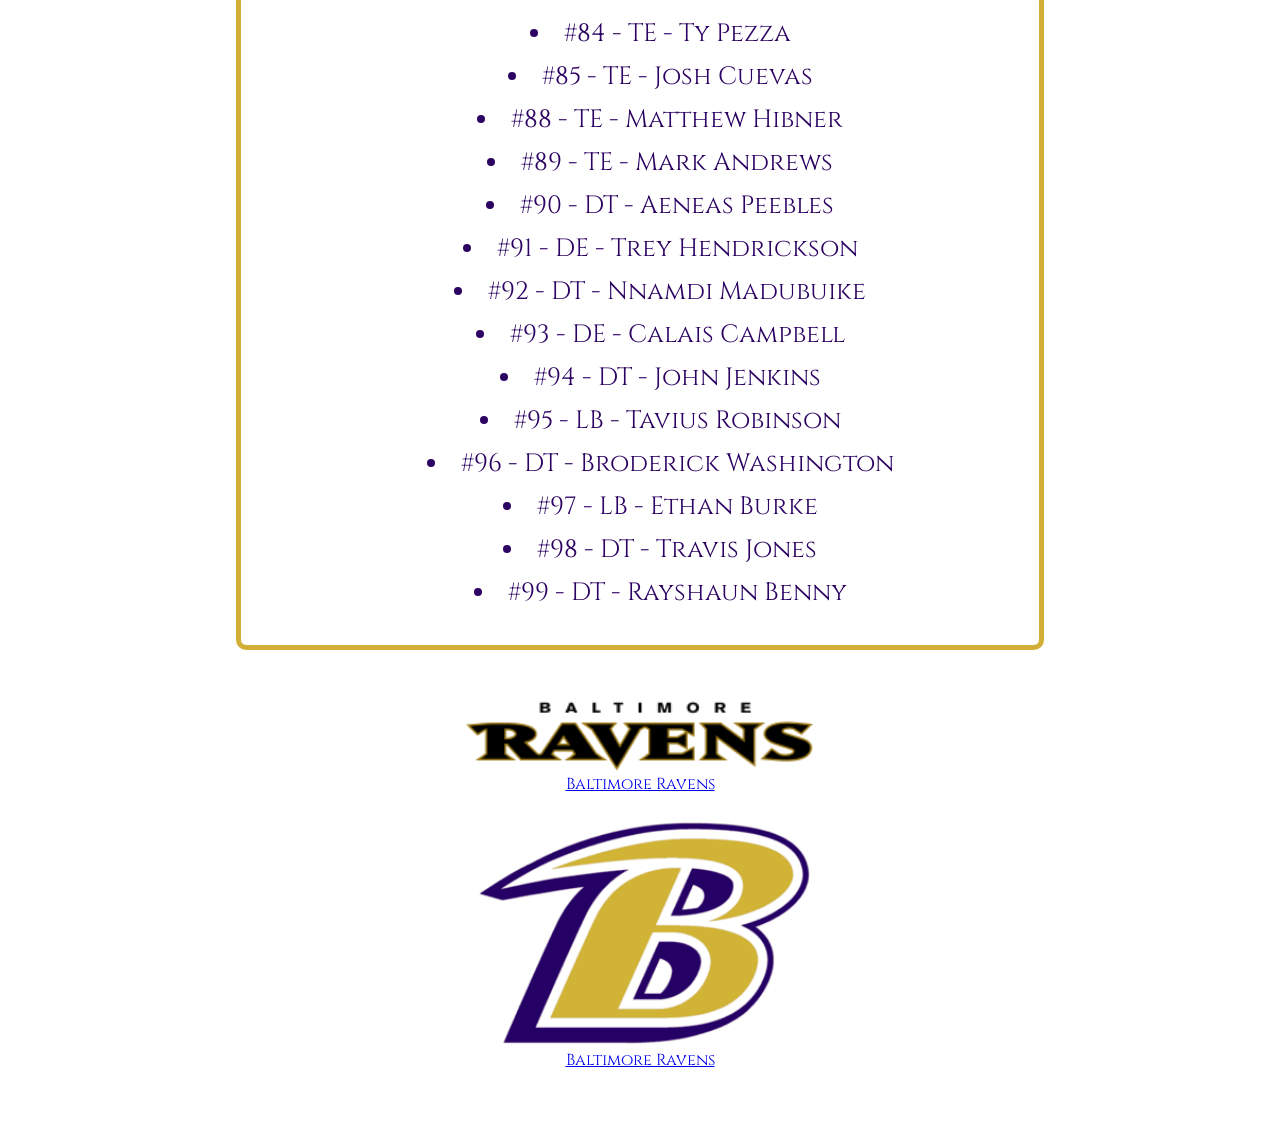
<file: project/players.html>
<!DOCTYPE html>
<html lang="en">
<head>
    <meta charset="UTF-8">
    <meta name="viewport" content="width=device-width, initial-scale=1.0">
    <title>Players</title>
    <link rel="stylesheet" href="css/nav.css">
    <link rel="stylesheet" href="css/playerstyle.css">
    <link rel="stylesheet" href="css/footer.css">
    <link rel="preconnect" href="https://fonts.googleapis.com">
<link rel="preconnect" href="https://fonts.gstatic.com" crossorigin>
<link href="https://fonts.googleapis.com/css2?family=Cinzel:wght@400..900&family=Open+Sans:ital,wght@0,300..800;1,300..800&display=swap" rel="stylesheet">
</head>
<body>

<header>
    <nav>                                               <!-- NavBar-->
        <a href="index.html">Home</a>
        <a href="players.html">Players</a>
        <a href="coaches.html">Coaching Staff</a>
        <a href="schedule.html">Schedule</a>
        <a href="news.html">Team News</a>
        <a href="newsletter.html">Join the Flock</a>
        <img src="Images/sheildlogo.png" alt="Baltimore Ravens shield logo" class="nav-logo">
    </nav>
</header>

    <header class="players-header">             <!-- Star Players Header Banner -->
        <h1>PLAYER SPOTLIGHT</h1>
    </header>
<section class="star-player">                   <!--main player card 1-->
    <div class="player-card">
        <img src="Images/Lamar_Jackson_2.jpg" alt="Lamar Jackson, Baltimore Ravens quarterback">
        <h2>Lamar Jackson</h2>
        <p>Quarterback</p>
            <a href="https://commons.wikimedia.org/wiki/File:Lamar_Jackson_2.jpg">All-Pro Reels</a>, <a href="https://creativecommons.org/licenses/by-sa/2.0">CC BY-SA 2.0</a>, via Wikimedia Commons     
</div>
<div class="player-card">                         <!--main player card 2-->
    <img src="Images/DerrickHenry.jpg" alt="Derrick Henry, Baltimore Ravens running back">
    <h2>Derrick Henry</h2>
    <p>Running Back #22</p>
    <a href="https://commons.wikimedia.org/wiki/File:Ravens_Training_Camp_(53880693998).jpg">Maryland GovPics</a>, <a href="https://creativecommons.org/licenses/by/2.0">CC BY 2.0</a>, via Wikimedia Commons
</div>

<div class="player-card">                        <!--main player card 3-->
    <img src="Images/Zayflowers.jpg" alt="Zay Flowers, Baltimore Wide Reciever">
    <h2>Zay Flowers</h2>
    <p>Wide Reciever #4</p>
    <a href="https://commons.wikimedia.org/wiki/File:Zay_Flowers_JUL2024_(53880447586).jpg">Maryland GovPics</a>, <a href="https://creativecommons.org/licenses/by/2.0">CC BY 2.0</a>, via Wikimedia Commons
</div>

<div class="player-card">                       <!--main player card 4-->
    <img src="Images/kylehamilton.jpg" alt="Kyle Hamilton, Baltimore Safety">
    <h2>Kyle Hamilton</h2>
    <p>Safety #14</p>
    <a href="https://commons.wikimedia.org/wiki/File:Kyle_Hamilton_(53880437431).jpg">Maryland GovPics</a>, <a href="https://creativecommons.org/licenses/by/2.0">CC BY 2.0</a>, via Wikimedia Commons
</div>

<div class="player-card">                       <!--main player card 5-->
    <img src="Images/Roquan.jpg" alt="Roquan Smith, Baltimore linebacker">
    <h2>Roquan Smith</h2>
    <p>Linebacker #0</p>
    <a href="https://commons.wikimedia.org/wiki/File:Ravens_Training_Camp_(53103629247).jpg">Maryland GovPics</a>, <a href="https://creativecommons.org/licenses/by/2.0">CC BY 2.0</a>, via Wikimedia Commons
</div>
</section>

    
    <header class="players-header">     <!-- full roster header -->
        <h1>Full Roster</h1>
    </header>

    <div class="full-roster">  <!-- Full roster as list items -->
   <ul>
    <li>#2 - CB - Nate Wiggins</li>
    <li>#3 - CB - Chidobe Awuzie</li>
    <li>#4 - WR - Zay Flowers</li>
    <li>#5 - QB - Tyler Huntley</li>
    <li>#6 - WR - Ja'Kobi Lane</li>
    <li>#7 - WR - Rashod Bateman</li>
    <li>#8 - QB - Lamar Jackson</li>
    <li>#9 - LB - Zion Young</li>
    <li>#10 - WR - LaJohntay Wester</li>
    <li>#11 - QB - Skylar Thompson</li>
    <li>#12 - QB - Joe Fagnano</li>
    <li>#13 - WR - Elijah Sarratt</li>
    <li>#14 - S - Kyle Hamilton</li>
    <li>#15 - LB - Mike Green</li>
    <li>#16 - WR - Xavier Guillory</li>
    <li>#17 - WR - Chris Moore</li>
    <li>#21 - S - Jaylinn Hawkins</li>
    <li>#22 - RB - Derrick Henry</li>
    <li>#23 - RB - Adam Randall</li>
    <li>#24 - S - Malaki Starks</li>
    <li>#25 - S - K'Von Wallace</li>
    <li>#26 - RB - Rasheen Ali</li>
    <li>#27 - CB - T.J. Tampa</li>
    <li>#29 - CB - Chandler Rivers</li>
    <li>#30 - P - Ryan Eckley</li>
    <li>#31 - CB - Bilhal Kone</li>
    <li>#32 - LB - Trenton Simpson</li>
    <li>#33 - K - Tyler Loop</li>
    <li>#35 - RB - Jonathan Ward</li>
    <li>#38 - CB - Keyon Martin</li>
    <li>#39 - S - Keondre Jackson</li>
    <li>#40 - LB - Teddye Buchanan</li>
    <li>#41 - S - Jahquez Robinson</li>
    <li>#42 - LB - Dominic DeLuca</li>
    <li>#43 - RB - Justice Hill</li>
    <li>#44 - CB - Marlon Humphrey</li>
    <li>#46 - LS - Nick Moore</li>
    <li>#48 - LB - Carl Jones</li>
    <li>#49 - LB - Jay Higgins</li>
    <li>#50 - LB - Adisa Isaac</li>
    <li>#51 - OT - Emery Jones Jr.</li>
    <li>#54 - C - Jovaughn Gwyn</li>
    <li>#56 - LB - Kaimon Rucker</li>
    <li>#63 - G - Danny Pinter</li>
    <li>#65 - DT - David Olajiga</li>
    <li>#70 - OT - Roger Rosengarten</li>
    <li>#71 - G - Olaivavega Ioane</li>
    <li>#72 - G - Andrew Vorhees</li>
    <li>#74 - G - John Simpson</li>
    <li>#76 - OT - Carson Vinson</li>
    <li>#77 - C - Ethan Pocic</li>
    <li>#78 - OT - Gerad Lichtenhan</li>
    <li>#79 - OT - Ronnie Stanley</li>
    <li>#80 - TE - Durham Smythe</li>
    <li>#81 - WR - Devontez Walker</li>
    <li>#84 - TE - Ty Pezza</li>
    <li>#85 - TE - Josh Cuevas</li>
    <li>#88 - TE - Matthew Hibner</li>
    <li>#89 - TE - Mark Andrews</li>
    <li>#90 - DT - Aeneas Peebles</li>
    <li>#91 - DE - Trey Hendrickson</li>
    <li>#92 - DT - Nnamdi Madubuike</li>
    <li>#93 - DE - Calais Campbell</li>
    <li>#94 - DT - John Jenkins</li>
    <li>#95 - LB - Tavius Robinson</li>
    <li>#96 - DT - Broderick Washington</li>
    <li>#97 - LB - Ethan Burke</li>
    <li>#98 - DT - Travis Jones</li>
    <li>#99 - DT - Rayshaun Benny</li>
</ul>
    </div>

    <footer class="footer">                                                  <!-- Footer With Both Logos -->
    <img src="Images/ravenslogo.webp" alt="Baltimore Ravens team logo">
    <a href="https://commons.wikimedia.org/wiki/File:Baltimore_Ravens_wordmark.svg">Baltimore Ravens</a>, Public domain, via Wikimedia Commons
    <img src="Images/sheildlogo.png" alt="Baltimore Ravens team logo">
    <a href="https://commons.wikimedia.org/wiki/File:Baltimore_Ravens_B.png">Baltimore Ravens</a>, Public domain, via Wikimedia Commons
</footer>

</body>
</html>
</file>
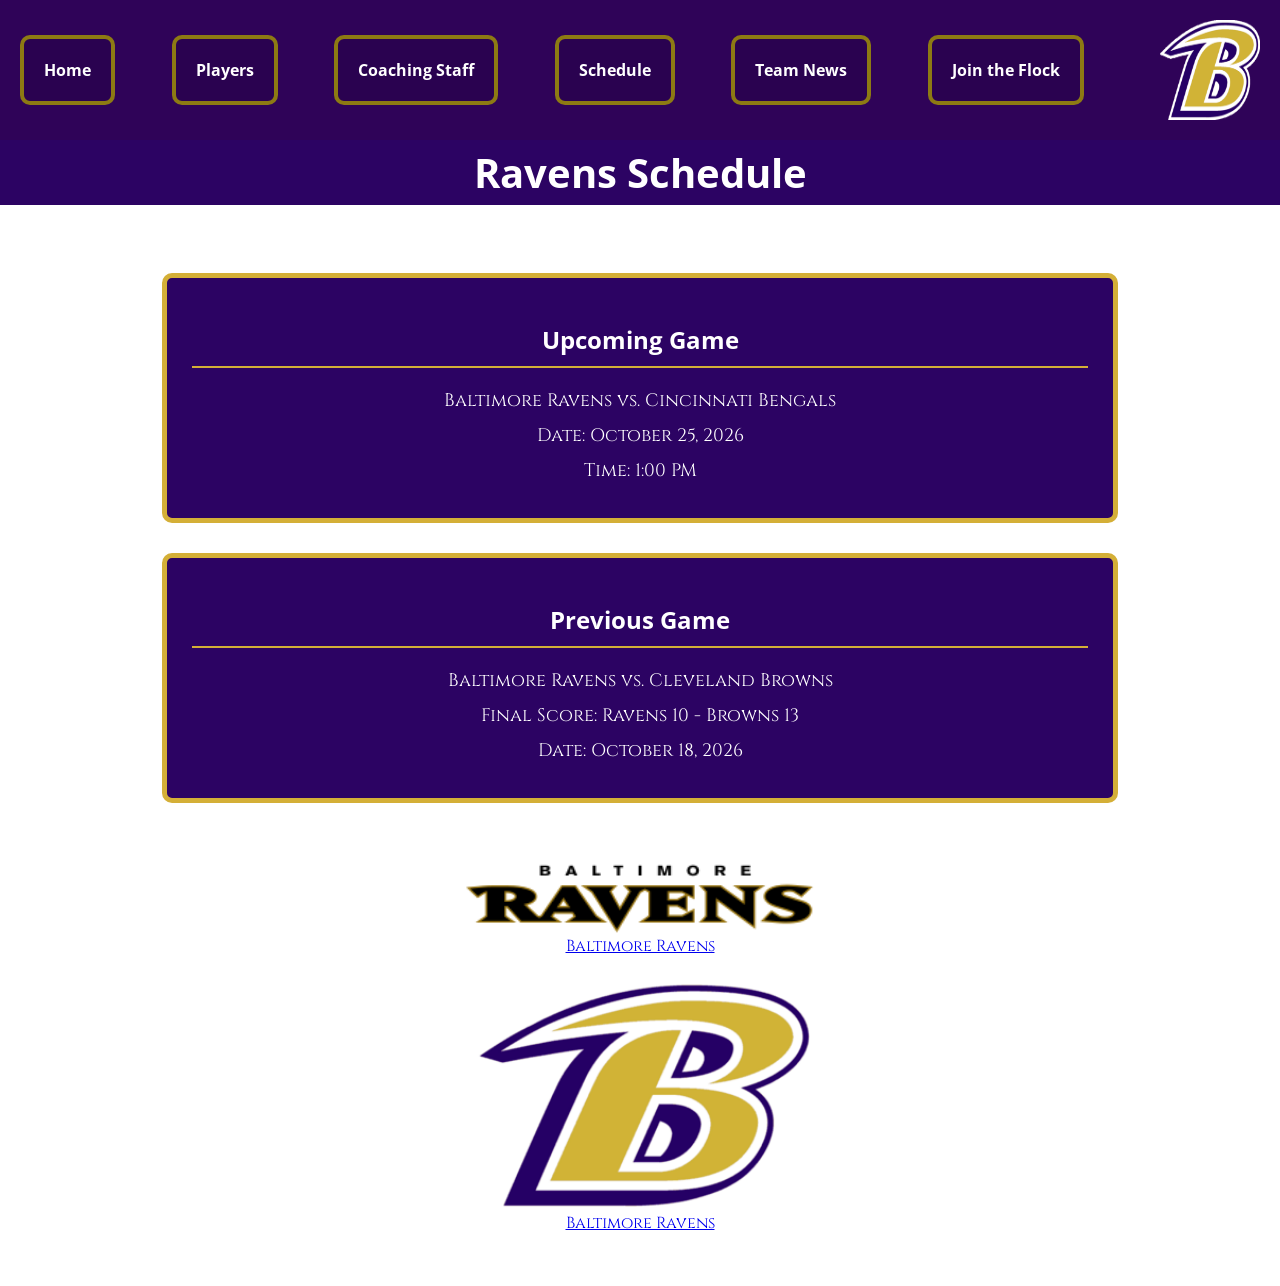
<file: project/schedule.html>
<!DOCTYPE html>
<html lang="en">
<head>
    <meta charset="UTF-8">
    <meta name="viewport" content="width=device-width, initial-scale=1.0">
    <title>schedule</title>
    <link rel="stylesheet" href="css/nav.css">
    <link rel="stylesheet" href="css/schedule.css">
    <link rel="stylesheet" href="css/footer.css">
    <link rel="preconnect" href="https://fonts.googleapis.com">
<link rel="preconnect" href="https://fonts.gstatic.com" crossorigin>
<link href="https://fonts.googleapis.com/css2?family=Cinzel:wght@400..900&family=Open+Sans:ital,wght@0,300..800;1,300..800&display=swap" rel="stylesheet">
</head>
<body>
    <header>    
        <nav>
            <a href="index.html">Home</a>
            <a href="players.html">Players</a>
            <a href="coaches.html">Coaching Staff</a>
            <a href="schedule.html">Schedule</a>
            <a href="news.html">Team News</a>
            <a href="newsletter.html">Join the Flock</a>
            <img src="Images/sheildlogo.png" alt="Baltimore Ravens shield logo" class="nav-logo">
        </nav>
    </header>

<section class="schedule-header">                   <!-- Ravens schedule banner at the top   -->
    <h1>Ravens Schedule</h1>
    <p>Previous and upcoming games.</p>
</section>

<section class = "games">                            <!-- Makes a box for the game, this being upcoming   -->
    <h2>Upcoming Game</h2>
    <p>Baltimore Ravens vs. Cincinnati Bengals</p>
    <p>Date: October 25, 2026</p>
    <p>Time: 1:00 PM</p>
</section>

<section class = "games">                            <!-- Makes a box for the previous game -->
    <h2>Previous Game</h2>
    <p>Baltimore Ravens vs. Cleveland Browns</p>
    <p>Final Score: Ravens 10 - Browns 13</p>
    <p>Date: October 18, 2026</p>
</section>


<footer class="footer">
    <img src="Images/ravenslogo.webp" alt="Baltimore Ravens team logo">
    <a href="https://commons.wikimedia.org/wiki/File:Baltimore_Ravens_wordmark.svg">Baltimore Ravens</a>, Public domain, via Wikimedia Commons
    <img src="Images/sheildlogo.png" alt="Baltimore Ravens team logo">
    <a href="https://commons.wikimedia.org/wiki/File:Baltimore_Ravens_B.png">Baltimore Ravens</a>, Public domain, via Wikimedia Commons
</footer>


</body>
</html>
</file>
<file: indexstyle.css>
body {
    background-color: #f5f7fa;
    color: #333333;
    font-family: "Roboto", sans-serif;
    padding: 30px;
    margin: 0;
}

header {
    background-color: #1f2937;
    color: white;
    border: 1px solid #1f2937;
    border-radius: 12px;
    padding: 30px;
    text-align: center;
    font-size: 36px;
    font-weight: 700;
    box-shadow: 0 4px 10px #d1d5db;
}

header p {
    font-size: 16px;
    font-weight: 400;
    margin-top: 12px;
}

h1 {
    color: #1f2937;
    text-align: center;
    font-size: 30px;
    margin-top: 35px;
}

h2 {
    color: #1f2937;
    background-color: white;
    border: 1px solid #e5e7eb;
    border-radius: 10px;
    padding: 15px;
    margin-top: 25px;
    box-shadow: 0 2px 6px #e5e7eb;
}

ul {
    background-color: white;
    border: 1px solid #e5e7eb;
    border-radius: 10px;
    padding: 20px 35px;
    box-shadow: 0 2px 6px #e5e7eb;
}

li {
    padding: 8px;
    font-size: 17px;
}

a {
    color: #2563eb;
    text-decoration: none;
    font-weight: 500;
}

a:hover {
    text-decoration: underline;
}

footer {
    background-color: #1f2937;
    color: white;
    border: 1px solid #1f2937;
    border-radius: 10px;
    padding: 15px;
    text-align: center;
    font-size: 14px;
    margin-top: 40px;
}
</file>
<file: project/css/Indexstyle.css>
.sections a {                                           /* link styling */
    color: white;
    text-decoration: none;
}


.welcom {                                       
    background-color: #2c0363;                      /* big welcome banner style*/
    text-align: center;
    padding: 60px 20px;
}

.welcom h1 {                                        /* Welcome to ravens nation style */
    font-size: 40px;
    color: rgb(255, 255, 255);
    margin-bottom: 15px;
}

.welcom p {                                         /* subtext under the header */
    font-size: 18px;
    margin-bottom: 25px;
    color: rgb(255, 255, 255);
    font-weight: bold;
}


.sections {                                         /* style for the card layout */
    padding: 30px;
    display: grid;
    grid-template-columns: 1fr 1fr;                 /*even seperates columns*/
    gap: 40px;
}

.sections h2 {                                      /*main header of the card*/
    text-align: center;
    margin-bottom: 30px;
    grid-column: 1 / -1;                            /*evens the columns on the page*/
}

.sections > a {                                      /* styling for each individual card */
    background-color: #2c0363;
    padding: 20px;
    margin-bottom: 0;
    border-radius: 10px;
    border: 4px solid rgba(163, 148, 7, 0.829);
    text-align: center;
}

.card {                                             /* makes the cards actual links */
    display: block;             
    text-decoration: none;
    color: white;            
}

.card:hover {                                       /* styling when the cursor hovers over a card */
    transform: translateY(-5px);                    /* moves the card up slightly */
    background-color: #512583;
    cursor: pointer;
}

.card span {                                        /* styling for the link text inside cards */
    text-decoration: none;
}


/* media query pertaining to the UI for smaller screens including the welcome banner and diffrent options to click */
@media (max-width: 600px) {
    .welcom {
        padding: 35px 15px;
    }

    .welcom h1 {
        font-size: 25px;
    }

    .welcom p {
        font-size: 15px;
    }

    .sections {
        grid-template-columns: 1fr;
        gap: 20px;
        padding: 15px;
    }

    .sections h2 {
        margin-bottom: 15px;
    }

    .sections > a {
        padding: 15px;
    }
}
</file>
<file: project/css/nav.css>
/*main font for page*/

h1, h2, h3 {                                        /*main font for page*/
    font-family: "Open Sans", sans-serif;
}

body {                                                 /*main layout for page*/
    background-color: #ffffff;
    background-attachment: fixed;
    color: white;
    font-family: "Cinzel", serif;
    margin: 0;
    min-height:100vh;
}



nav {                                               /* Main Navigation Styling */
    background-color: rgb(47, 3, 88);
    padding: 20px;
    display: flex;
    align-items: center;
    justify-content: space-between;
}

.nav-links {                                    /*keeps the links in the row evenly */
    display: flex;
    align-items: center;
    gap: 25px;
}

nav a {                                                        /*links in the top part (non-cards)*/
    color: white;
    text-decoration: none;
    font-family: "Open Sans", sans-serif;
    font-weight: bold;
    border: 4px solid rgba(163, 148, 7, 0.829);
    border-radius: 10px;
    padding:20px;
    background-color: rgb(42, 2, 80);;
}

.nav-logo {                                    /*sheild logo in the top right*/
    width: 100px;
    height: 100px;
    margin-left: 20px;
    position: relative;
}

.sections a {                                           /* link styling */
    color: white;
    text-decoration: none;
}

/*tweaked navagation for smaller screen use*/
@media (max-width: 600px) {
    nav {
        flex-wrap: wrap;
        justify-content: center;
        gap: 10px;
        padding: 10px;
    }

    .nav-links {
        flex-wrap: wrap;
        justify-content: center;
        gap: 10px;
    }

    nav a {
        padding: 10px;
        font-size: 15px;
    }

    .nav-logo {
        width: 60px;
        height: 60px;
        margin-left: 0;
    }
}
</file>
<file: project/css/footer.css>
.footer{                        /* centered at bottom*/
    text-align: center;
    padding: 30px 20px;
    position: relative;
}

.footer img{                   /*sizing and displaying*/
    width: 350px;
    max-width:40%;
    height: auto;
    display: block;
    margin:0 auto;
}

.footer a{                  /*fixed citation placement*/
    display: block;
}

/* Footer media querey for the pictures and links */
@media (max-width: 600px) {
    .footer {
        padding: 20px 10px;
    }

    .footer img {
        width: 250px;
        max-width: 75%;
    }
}
</file>
<file: style.css>
*{
    padding:10px;
    margin:0;
}


section{  
  margin: 20px 0;
}

ul{    
  padding-left: 40px;
}

ul ul ul {
  margin-top: 10px;
}

/* 1. Headings */



/* 2. Force 'CSS' to stay uppercase */
    

/* 3. Paragraph styling */
    
   

/* 4. Section borders */
    

/* 5. List styling */


/* Main list item colors */
ul li:nth-child(1) {
  color: #2a52be;
}

ul li:nth-child(2) {
  color: #228b22;
}

ul li:nth-child(3) {
  color: #dc143c;
}


/* Sub-list */
 ul ul li:nth-child(1) {
  color: #9400d3;
  background-color: #f0f0f0;
  border-radius: 8px;
 }


/* Inner sub-list */
 ul ul ul li:nth-child(1) {
  color: #ff7b00;
  background-color: #fdf6e3;
  border-radius: 8px;
 }

/* Second violet item in sublist */
ul ul li:nth-child(3) {
  color: #9400d3;
  background-color: #f0f0f0;
  border-radius: 8px;
}

/* Final main list item */
  ul li:last-child{
    color: #2a52be;
  }

/* Footer */
footer {
  border: 4px double red;
  border-radius: 8px;
  width:fit-content
  margin:0 auto;
  Background-color: #ffe6e6;
  text-align: center;
}
</file>
<file: project/css/coaches.css>
.coach-box {                                            /* Boxes for each staff */
    background-color: #ffffff;
    color: #2c0363;
    border: 3px solid #d4af37;
    border-radius: 10px;
    padding: 20px;
    margin: 25px auto;
    width: 75%;
}

.coaches-header h1 {                                /*main page heading*/
    background-color: #2c0363;  
    color: white;
    font-size: 40px;
    margin: 0 0 10px;
    text-align: center;
    padding: 5px;
}

.coaches-header p{                          /*intro coaches text*/
    background-color: #2c0363;  
    color: white;
    font-size: 20px;
    margin: 0 0 10px;
    text-align: center;
    padding: 0px;
}

.coach-box h2 {                                         /* Coach box headers */
    background-color: #2c0363;  
    color: white;
    text-align: center;
    padding: 12px;
    margin-top: 0;
    border-radius: 5px;
}


.coach-box p {                                          /* Coaches names */
    padding: 8px;
    margin: 5px 0;
    border-bottom: 1px solid #ffffff;
    text-align: center;
}

/* Media querey for all the coach boxes and the headers */
@media (max-width: 600px) {
    .coaches-header h1 {
        font-size: 25px;
    }

    .coach-box {
        box-sizing: border-box;
        width: 90%;
        padding: 15px;
    }

    .coach-box h2 {
        font-size: 20px;
        padding: 10px;
    }
}
</file>
<file: project/css/news.css>
/* News Page Layout */


/* News */
.news {                                         /*news story box*/
    background-color: #ffffff;
    color: #2c0363;
    border-left: 8px solid #d4af37;
    padding: 25px;
    margin: 30px 20px;
    flex: 2;
}

.news h1 {                                         /*main news header*/
    font-size: 30px;
    font-family: "Open Sans", sans-serif;
}

.news h2 {                                          /*style ravens prepare for game*/
    color: #2c0363;
    font-family: "Open Sans", sans-serif;
}

.news p {                                           /*news story text*/
    font-size: 20px;
    line-height: 1.8;
}

/* Injury List */
.injuries {                                          /*injury list box*/
    background-color: #2c0363;
    color: white;
    border-radius: 10px;
    border: 3px solid #d4af37;
    padding: 25px;
    margin: 30px 20px;
    flex: 1;
    align-self: center;
    text-align: center;
}

.injuries h2 {                                      /*injury section header*/
    text-align: center;
    font-family: "Open Sans", sans-serif;
    border-bottom: 2px solid #d4af37;
    padding-bottom: 15px;
}

.injuries ul {                                   /*injured player list*/
    padding-left: 25px;
    list-style-position: inside;
}

.injuries a{                                    /*injury report link*/
    color: white;
    font-weight: bold;
}

/* adujust the news and injury layout for smaller screens applied to the layout news and injuries */
@media (max-width: 600px) {
    .news-layout {
        flex-direction: column;
    }

    .news, .injuries {
        box-sizing: border-box;
        width: 100%;
        margin: 10px 0;
        padding: 15px;
    }

    .news h1 {
        font-size: 25px;
    }
}
</file>
<file: project/css/flock.css>
/* Center Newsletter Signup */
.signup-box {
    text-align: center;
    margin: 50px auto;
    width: 350px;
    max-width: 85%;
}


.signup-box h1 {                                    /*signup heading*/
    color: #2c0363;
}

.signup-box p {                                     /*signup description style*/
    color: #2c0363;
    font-size: 30px;
}

.signup-box label {                                 /*form labels*/
    display: block;
    color: #2c0363;
    margin-bottom: 8px;
}

                                                        
.signup-box form {                      /* Center the Form on page */
    text-align: center;
}

.signup-box input {                     /*email input field*/
    padding: 10px;
    max-width: 90%;
}

.signup-box button {                /*signup button*/
    display: block;
    margin: 15px auto;
    padding: 8px 18px;
    background-color: #2c0363;
    color: white;
    border: 2px solid #d4af37;
    border-radius: 5px;
    cursor: pointer;
}

/* ajust the signup box slightly for smaller screens */
@media (max-width: 600px) {
    .signup-box {
        width: 90%;
        margin: 30px auto;
    }
}
</file>
<file: project/css/playerstyle.css>
body {                                          /*main background*/
    background-color: #ffffff;
    color: white;
    font-family: "Cinzel", serif;
    margin: 0;
}

/* Star Players Header Banner */
.players-header {                           /*background for the banner*/
    background-color: #2c0363;
    text-align: center;
    padding: 25px 20px;
    position: relative;
}

/* Star Players Heading */
.players-header h1 {                                /*text for the banner*/
    color: #ffffff;
    font-family: "Open Sans", sans-serif;
    font-size: 40px;
    margin: 0;
    letter-spacing: 5px ;
    text-decoration: underline;
    text-decoration-color:rgba(163, 148, 7, 0.829);
}

.player-card {                              /*style of the card*/
    background-color: #ffffff;
    border: 3px solid #d4af37;
    border-radius: 10px;
    padding: 20px;
    text-align: center;
    color: #2c0363;
    width: 200px;
    height: 355px;
}

.player-card img {                  /*pictures of the players*/
    height: 200px;
    object-fit: cover;
    border-radius: 8px;
}

.player-card a {            /*pic credit*/
    font-size: x-small;
}


@media (max-width: 600px) {
    .players-header h1 {
        font-size: 28px;
        letter-spacing: 2px;
    }
}
.star-player{               /*card location on screen*/
    display: grid;
    grid-template-columns: repeat(auto-fit, minmax(180px,1fr));
    gap: 20px;
    padding: 20px;
    justify-items: center;
    align-items: start;
}

.full-roster {                                          /* box that shows the roster */
    background-color: #ffffff;
    color: #2c0363;
    border: 5px solid #d4af37;
    border-radius: 10px;
    margin: 20px auto;
    padding: 15px;
    min-height: 600px;
    width:60%
}


.full-roster li {                           /*list items ie players*/
    text-align: center;
    font-size: 25px;
    padding:5px
}

.full-roster ul {                       /*Bulleit points to go to middle*/
    list-style-position: inside;

}
</file>
<file: project/css/schedule.css>
.games {                                        /*header of the boxes */
    background-color: #2c0363;
    color: rgb(255, 255, 255);
    border: 5px solid #d4af37;
    border-radius: 10px;
    padding: 25px;
    margin: 30px auto;
    width: 70%;
    text-align: center;
}

.schedule-header h1 {                            /*banner at the top*/             
    background-color: #2c0363;  
    color: white;
    font-size: 40px;
    margin: 0 0 10px;
    text-align: center;
    padding: 5px;
}

.games h2 {                                  /*underline bar*/
    border-bottom: 2px solid #d4af37;
    padding-bottom: 10px;
}

.games p {                          /*information about the games*/
    font-size: 18px;
    margin: 10px 0;
}

@media (max-width: 600px) {                 /*for smaller screens*/
    .games {                                /*both games*/
        width: 85%;                     
        padding: 15px;
    }
}
</file>
